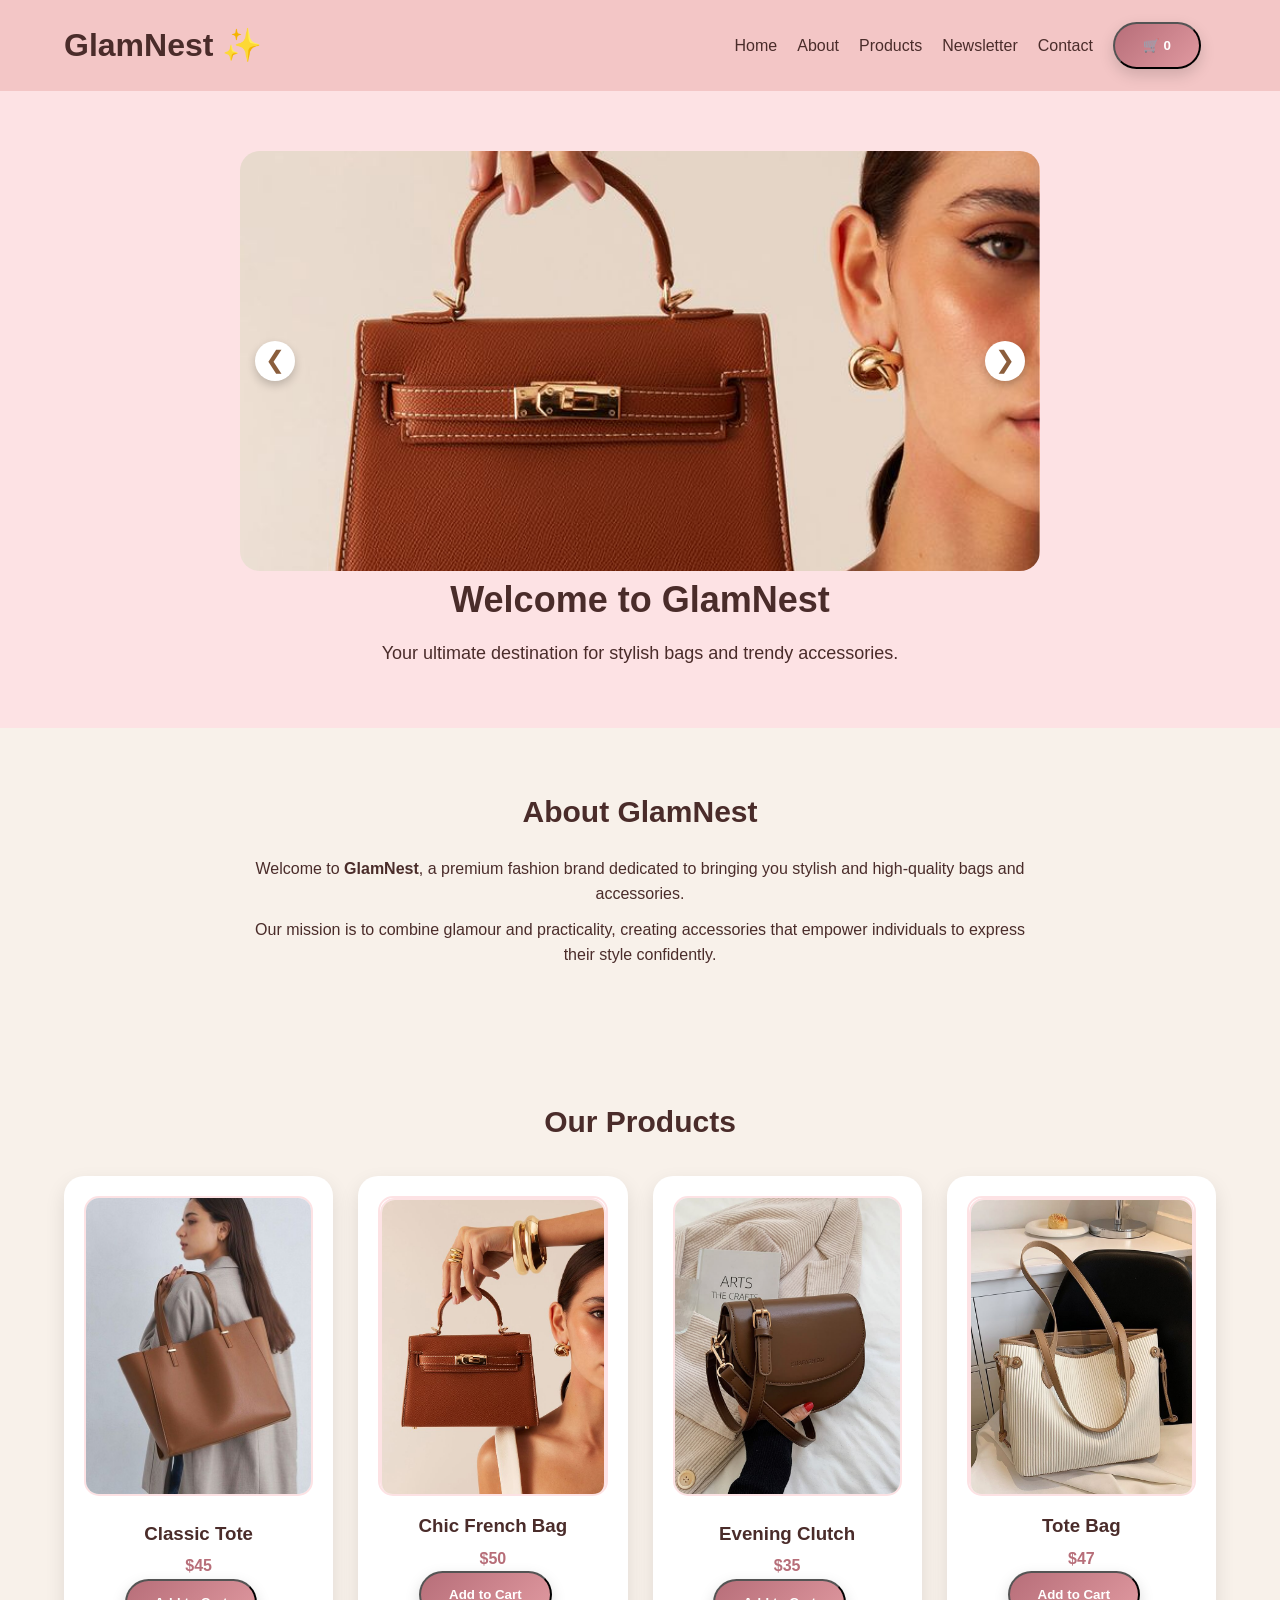
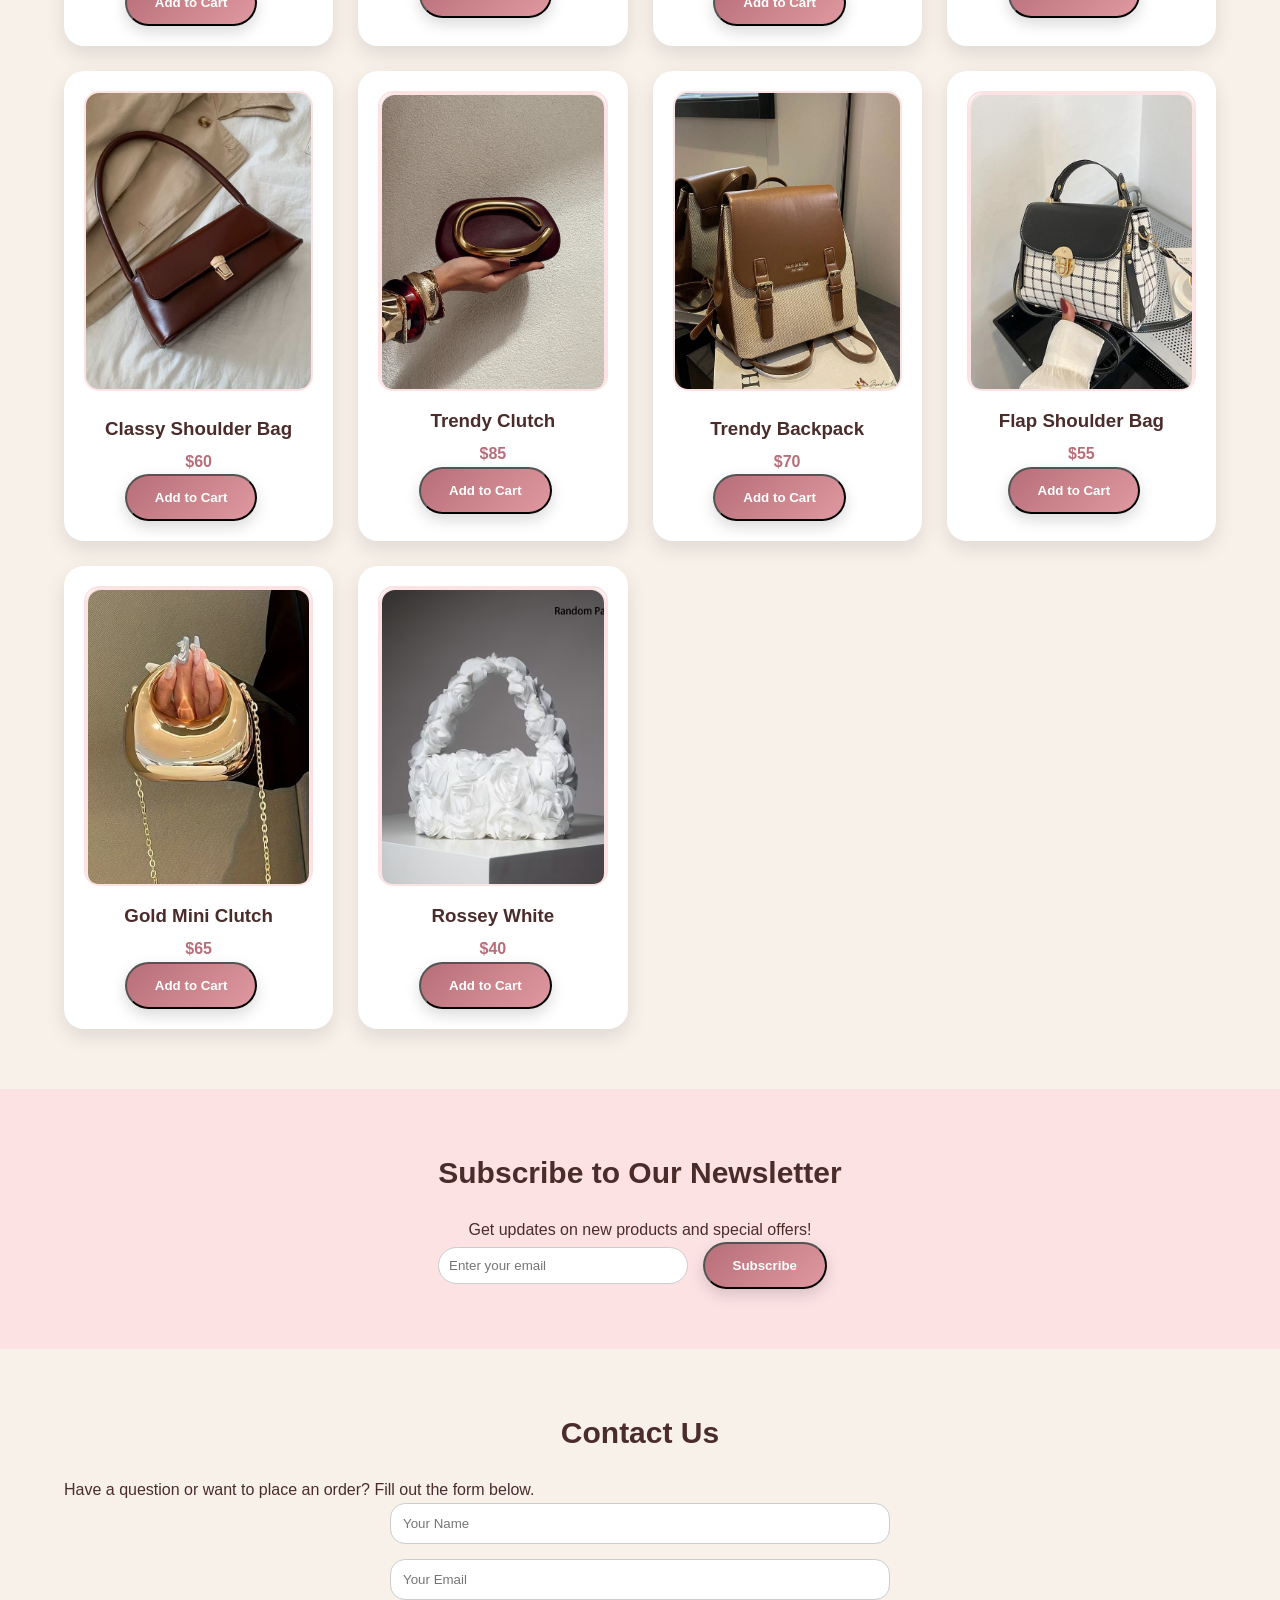
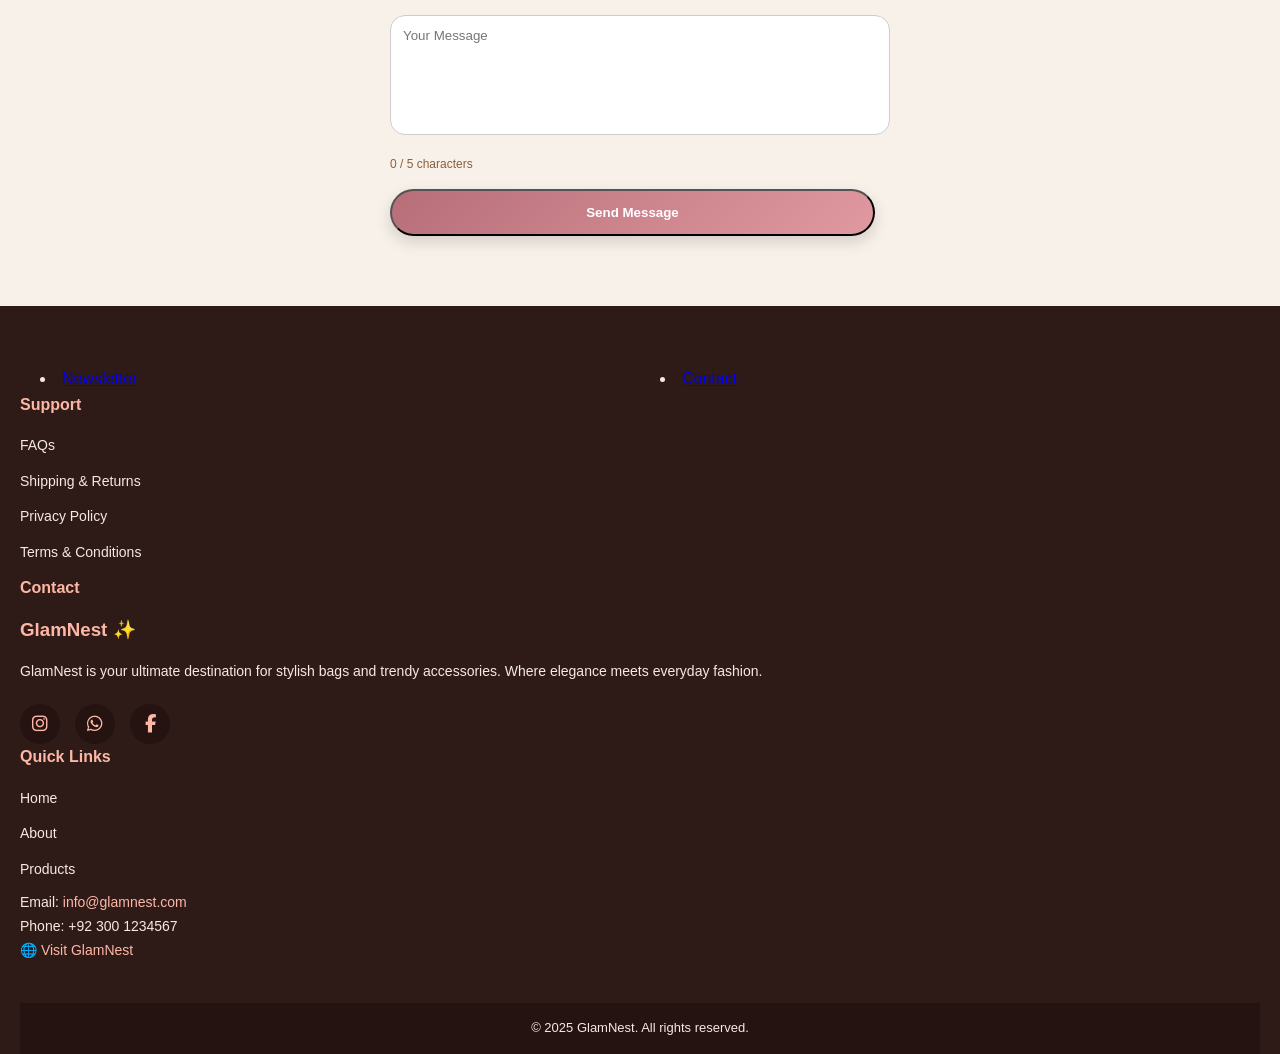
<file: index.html>
<!DOCTYPE html>
<html lang="en">
<head>
    <meta charset="UTF-8">
    <meta name="viewport" content="width=device-width, initial-scale=1.0">
    <title>GlamNest - Stylish Bags & Accessories</title>
    <link rel="stylesheet" href="style.css">
    <link rel="stylesheet"href="https://cdnjs.cloudflare.com/ajax/libs/font-awesome/6.5.1/css/all.min.css">
    <link rel="icon" type="image/png" href="logo/logo.png">
    <link rel="apple-touch-icon" href="logo/logo.png">
</head>
<body>

    <!-- Header -->
    <header>
        <div class="container">
            <h1>GlamNest &#10024;</h1>
            <nav>
                <ul>
                    <li><a href="#home">Home</a></li>
                    <li><a href="#about">About</a></li>
                    <li><a href="#products">Products</a></li>
                    <li><a href="#newsletter">Newsletter</a></li>
                    <li><a href="#contact">Contact</a></li>
                    <li>
                        <button class="cart-btn" onclick="window.location.href='cart.html'">
                            🛒 <span id="cart-count">0</span>
                        </button>
                    </li>
                </ul>
            </nav>
        </div>
    </header>

    <!-- Hero Section -->
    <section id="home" class="hero">
        <div class="slideshow-container">
            <div class="slides-wrapper">
                <img class="slide" src="images/bag2.jfif" alt="Bag 2">
                <img class="slide" src="images/bag3.jfif" alt="Bag 3">
                <img class="slide" src="images/bag4.jfif" alt="Bag 4">
                <img class="slide" src="images/bag5.jfif" alt="Bag 5">
                <img class="slide" src="images/bag6.jfif" alt="Bag 6">
                <img class="slide" src="images/bag7.jfif" alt="Bag 7">
                <img class="slide" src="images/bag8.jpeg" alt="Bag 8">
                <img class="slide" src="images/bag9.avif" alt="Bag 9">
                <img class="slide" src="images/bag10.avif" alt="Bag 10">
            </div>
            <span class="prev">&#10094;</span>
            <span class="next">&#10095;</span>
        </div>

        <div class="hero-text">
            <h2>Welcome to GlamNest</h2>
            <p>Your ultimate destination for stylish bags and trendy accessories.</p>
        </div>
    </section>

    <!-- About Section -->
    <section id="about">
        <div class="container">
            <h2>About GlamNest</h2>
            <p>
                Welcome to <strong>GlamNest</strong>, a premium fashion brand dedicated to
                bringing you stylish and high-quality bags and accessories.
            </p>
            <p>
                Our mission is to combine glamour and practicality, creating accessories
                that empower individuals to express their style confidently.
            </p>
        </div>
    </section>

    <!-- Products Section -->
    <section id="products">
        <div class="container">
            <h2>Our Products</h2>
            <div class="product-grid">

                <!-- Product 1: Classic Tote -->
                <div class="product-card" onclick="window.location.href='ClassicTote.html'">
                    <img src="images/bag1.jfif" alt="Classic Tote">
                    <h3>Classic Tote</h3>
                    <p>$45</p>
                    <button onclick="addToCart(event, 'Classic Tote', 45, 'images/bag1.jfif')">Add to Cart</button>
                </div>

                <!-- Product 2: Chic French Bag (video) -->
                <div class="product-card" onclick="window.location.href='Chic.html'">
                    <div class="media-frame">
                        <img src="images/bag2.jfif" class="video-poster" alt="Chic French Bag">
                        <video class="auto-video" src="videos/vid6.mp4" muted playsinline preload="none"></video>
                    </div>
                    <h3>Chic French Bag</h3>
                    <p>$50</p>
                    <button onclick="addToCart(event, 'Chic French Bag', 50, 'images/bag1.jfif')">Add to Cart</button>
                </div>

                <!-- Product 3: Evening Clutch -->
                <div class="product-card" onclick="window.location.href='eclutch.html'">
                    <img src="images/bag3.jfif" alt="Evening Clutch">
                    <h3>Evening Clutch</h3>
                    <p>$35</p>
                    <button onclick="addToCart(event, 'Evening Clutch', 35, 'images/bag3.jfif')">Add to Cart</button>
                </div>

                <!-- Product 4: Tote Bag (video) -->
                <div class="product-card" onclick="window.location.href='Tote.html'">
                    <div class="media-frame">
                        <img src="images/bag4.jfif" class="video-poster" alt="Tote Bag">
                        <video class="auto-video" src="videos/vid5.mp4" muted playsinline preload="none"></video>
                    </div>
                    <h3>Tote Bag</h3>
                    <p>$47</p>
                    <button onclick="addToCart(event, 'Tote Bag', 47, 'images/bag1.jfif')">Add to Cart</button>
                </div>

                <!-- Product 5: Classy Shoulder Bag -->
                <div class="product-card" onclick="window.location.href='CS.html'">
                    <img src="images/bag5.jfif" alt="Classy Shoulder Bag">
                    <h3>Classy Shoulder Bag</h3>
                    <p>$60</p>
                    <button onclick="addToCart(event, 'Classy Shoulder Bag', 60, 'images/bag1.jfif')">Add to Cart</button>
                </div>

                <!-- Product 6: Trendy Clutch (video) -->
                <div class="product-card" onclick="window.location.href='Tclutch.html'">
                    <div class="media-frame">
                        <img src="images/bag6.jfif" class="video-poster" alt="Trendy Clutch">
                        <video class="auto-video" src="videos/vid4.mp4" muted playsinline preload="none"></video>
                    </div>
                    <h3>Trendy Clutch</h3>
                    <p>$85</p>
                    <button onclick="addToCart(event, 'Trendy Clutch', 85, 'images/bag1.jfif')">Add to Cart</button>
                </div>

                <!-- Product 7: Trendy Backpack -->
                <div class="product-card" onclick="window.location.href='TB.html'">
                    <img src="images/bag7.jfif" alt="Trendy Backpack">
                    <h3>Trendy Backpack</h3>
                    <p>$70</p>
                    <button onclick="addToCart(event, 'Trendy Backpack', 70, 'images/bag1.jfif')">Add to Cart</button>
                </div>

                <!-- Product 8: Flap Shoulder Bag (video) -->
                <div class="product-card" onclick="window.location.href='FS.html'">
                    <div class="media-frame">
                        <img src="images/bag8.jpeg" class="video-poster" alt="Flap Shoulder Bag">
                        <video class="auto-video" src="videos/vid3.mp4" muted playsinline preload="none"></video>
                    </div>
                    <h3>Flap Shoulder Bag</h3>
                    <p>$55</p>
                    <button onclick="addToCart(event, 'Flap Shoulder Bag', 55, 'images/bag1.jfif')">Add to Cart</button>
                </div>

                <!-- Product 9: Gold Mini Clutch (video) -->
                <div class="product-card" onclick="window.location.href='GM.html'">
                    <div class="media-frame">
                        <img src="images/bag9.avif" class="video-poster" alt="Gold Mini Clutch">
                        <video class="auto-video" src="videos/vid1.mp4" muted playsinline preload="none"></video>
                    </div>
                    <h3>Gold Mini Clutch</h3>
                    <p>$65</p>
                    <button onclick="addToCart(event, 'Gold Mini Clutch', 65, 'images/bag1.jfif')">Add to Cart</button>
                </div>

                <!-- Product 10: Rossey White (video) -->
                <div class="product-card" onclick="window.location.href='RW.html'">
                    <div class="media-frame">
                        <img src="images/bag10.avif" class="video-poster" alt="Rossey White">
                        <video class="auto-video" src="videos/vid2.mp4" muted playsinline preload="none"></video>
                    </div>
                    <h3>Rossey White</h3>
                    <p>$40</p>
                    <button onclick="addToCart(event, 'Rossey White', 40, 'images/bag1.jfif')">Add to Cart</button>
                </div>

            </div>
        </div>
    </section>

    <!-- Newsletter Section -->
    <section id="newsletter">
        <div class="container">
            <h2>Subscribe to Our Newsletter</h2>
            <p>Get updates on new products and special offers!</p>
            <input type="email" placeholder="Enter your email">
            <button>Subscribe</button>
        </div>
    </section>

    <!-- Contact Section -->
    <section id="contact">
        <div class="container">
            <h2>Contact Us</h2>
            <p>Have a question or want to place an order? Fill out the form below.</p>
            <form>
                <input 
                    type="text"
                    id="contact-name"
                    placeholder="Your Name"
                    maxlength="5"
                    required
                >
                <input 
                    type="email"
                    id="contact-email"
                    placeholder="Your Email"
                    required
                >
                <textarea 
                    id="contact-message"
                    placeholder="Your Message"
                    maxlength="5"
                    required
                ></textarea>
                <small id="char-count">0 / 5 characters</small>

                <button type="submit">Send Message</button>
            </form>
            <p id="contact-feedback"></p>
        </div>
    </section>

     <!-- Footer Section -->
    <footer class="site-footer">
        <div class="footer-container">

            <!-- Brand & Social -->
            
                    <li><a href="#newsletter">Newsletter</a></li>
                    <li><a href="#contact">Contact</a></li>
                </ul>
            </div>

            <!-- Support -->
            <div class="footer-column">
                <h4>Support</h4>
                <ul>
                    <li><a href="#">FAQs</a></li>
                    <li><a href="#">Shipping & Returns</a></li>
                    <li><a href="#">Privacy Policy</a></li>
                    <li><a href="#">Terms & Conditions</a></li>
                </ul>
            </div>

            <!-- Contact -->
            <div class="footer-column">
                <h4>Contact</h4><div class="footer-column">
                <h3>GlamNest ✨</h3>
                <p>GlamNest is your ultimate destination for stylish bags and trendy accessories. Where elegance meets everyday fashion.</p>
                <div class="social-icons">
                    <a href="https://www.instagram.com/madah_eric_official?igsh=MWFtazV2ajhrdzUydA%3D%3D&utm_source=qr" target="_blank"><i class="fab fa-instagram"></i></a>
                    <a href="https://wa.me/923012928191" target="_blank"><i class="fab fa-whatsapp"></i></a>
                    <a href="#"><i class="fab fa-facebook-f"></i></a>
                </div>
            </div>

            <!-- Quick Links -->
            <div class="footer-column">
                <h4>Quick Links</h4>
                <ul>
                    <li><a href="#home">Home</a></li>
                    <li><a href="#about">About</a></li>
                    <li><a href="#products">Products</a></li>
                <p>Email: <a href="mailto:info@glamnest.com">info@glamnest.com</a></p>
                <p>Phone: +92 300 1234567</p>
                <p>🌐 <a href="https://MadahGenzi30.github.io/glamnest/" target="_blank">Visit GlamNest</a></p>
            </div>

        </div>
        <div class="footer-bottom">
            <p>&copy; 2025 GlamNest. All rights reserved.</p>
        </div>
    </footer>

    <!-- Scripts -->
    <script src="script.js"></script>
      
</body>
</html>
</file>
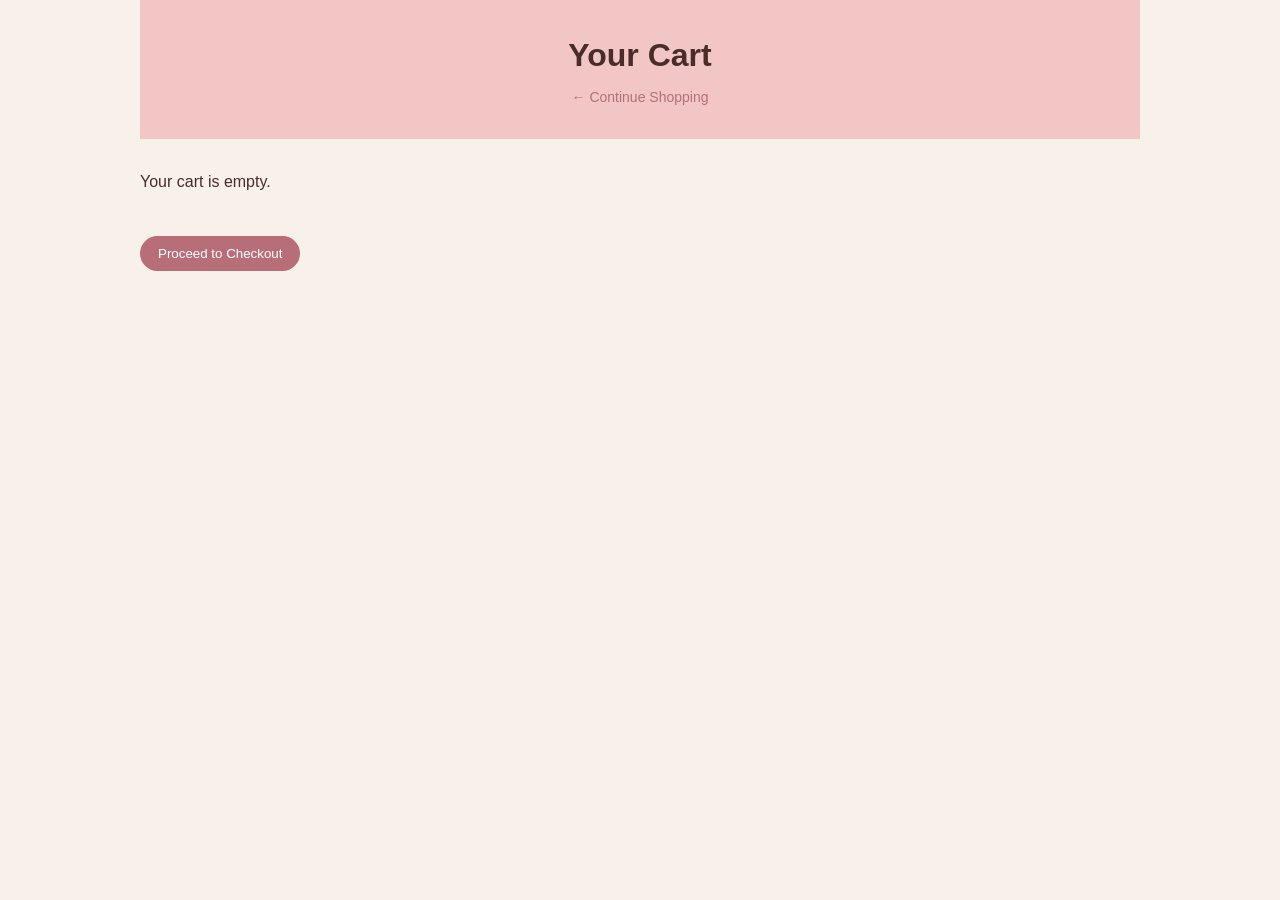
<file: cart.html>
<!DOCTYPE html>
<html>
<head>
    <title>Cart - GlamNest</title>
    <link rel="stylesheet" href="cart-checkout.css">

</head>
<body>

<header class="container">
    <h1>Your Cart</h1>
    <a href="index.html">← Continue Shopping</a>
</header>

<section class="container">
    <div id="cartItems"></div>
    <h3 id="total"></h3>
    <a href="checkout.html">
        <button>Proceed to Checkout</button>
    </a>
</section>

<script src="cart-page.js"></script>

</body>
</html>
</file>
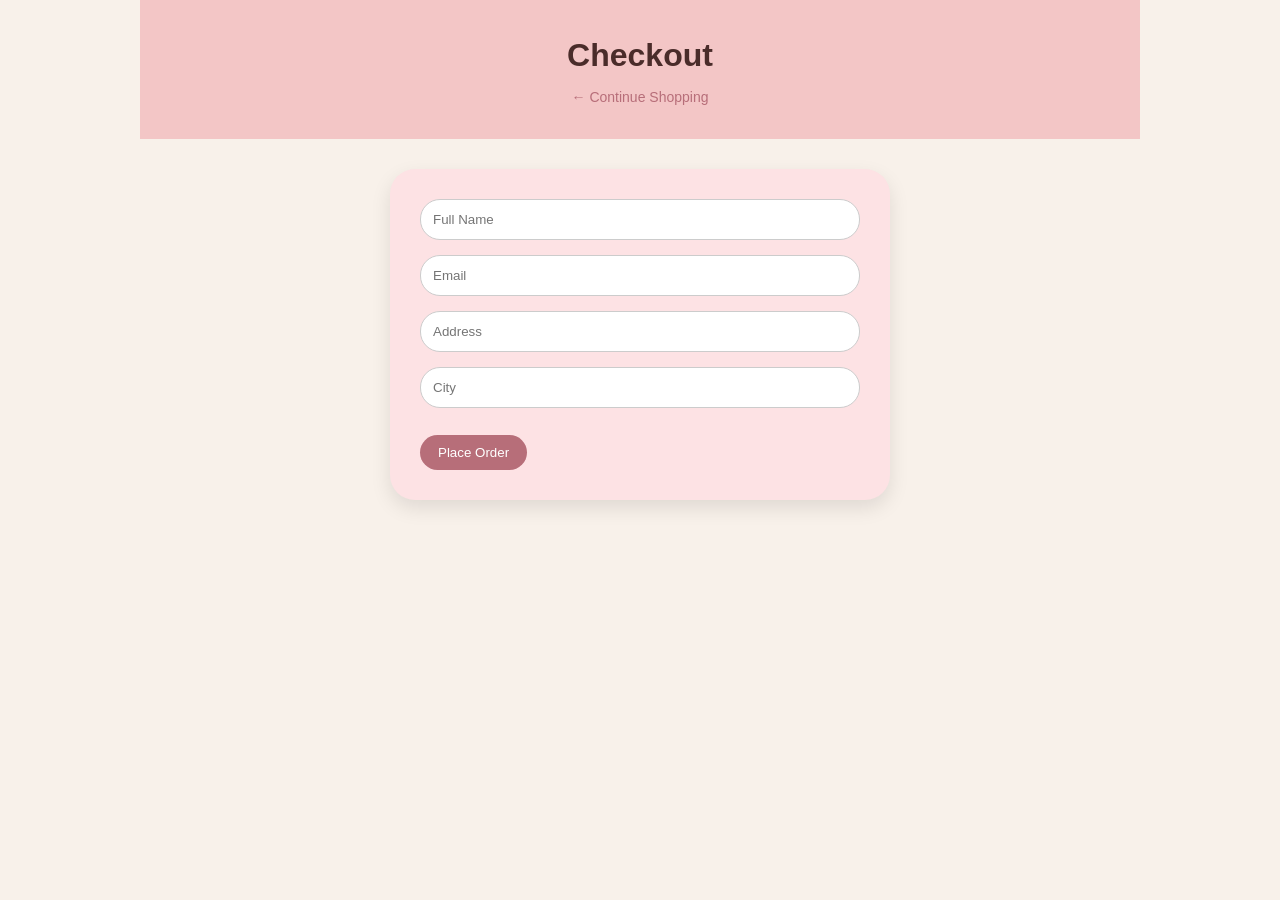
<file: checkout.html>
<!DOCTYPE html>
<html>
<head>
    <title>Checkout - GlamNest</title>
    <link rel="stylesheet" href="cart-checkout.css">

</head>
<body>

<header class="container">
    <h1>Checkout</h1>
    <a href="index.html">← Continue Shopping</a>
</header>

<section class="container">
    <form onsubmit="placeOrder(event)">
        <input type="text" placeholder="Full Name" required>
        <input type="email" placeholder="Email" required>
        <input type="text" placeholder="Address" required>
        <input type="text" placeholder="City" required>

        <button type="submit">Place Order</button>
    </form>

    <p id="success"></p>
</section>

<script src="checkout.js"></script>


</body>
</html>
</file>
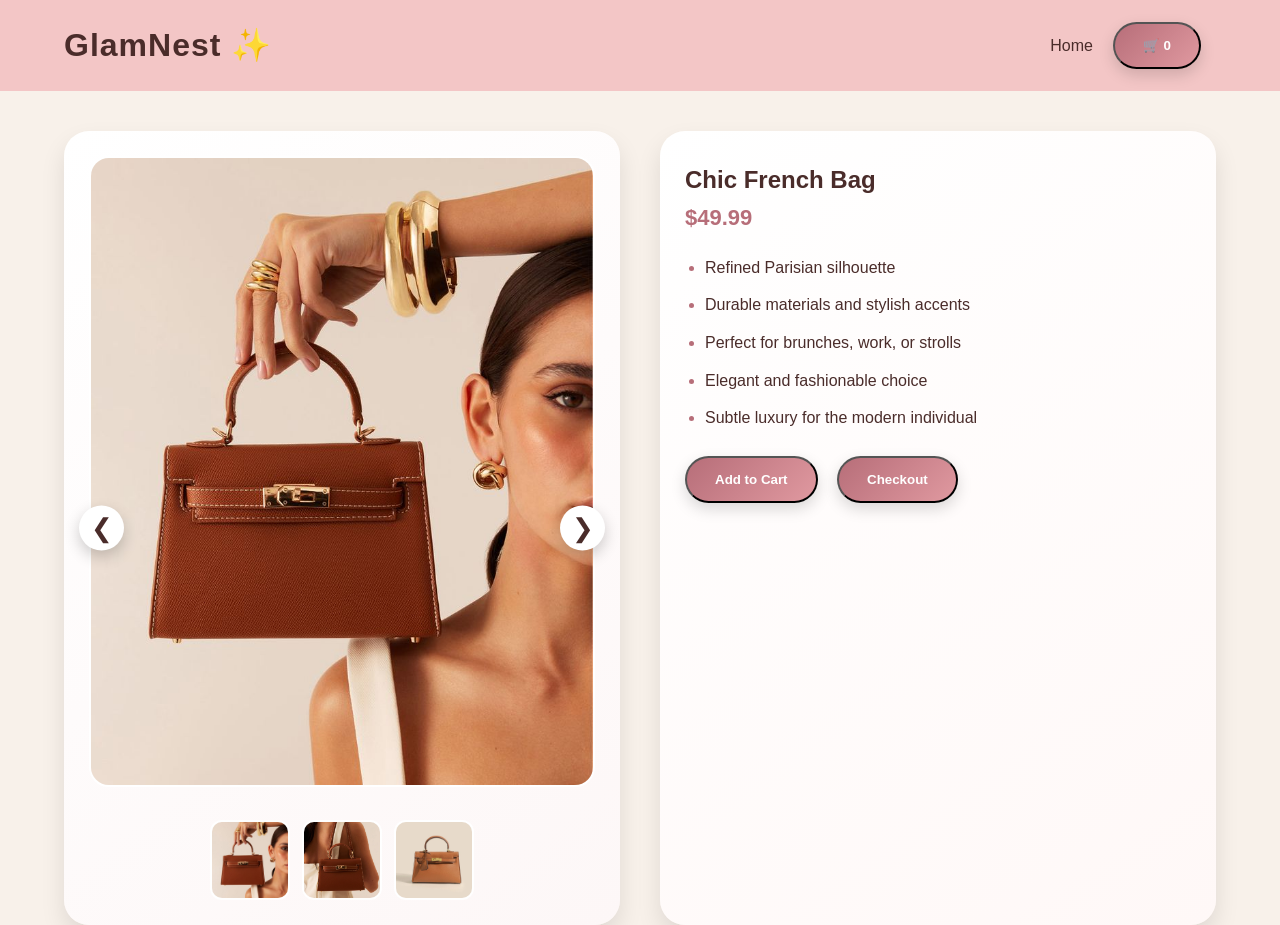
<file: Chic.html>
<!DOCTYPE html>
<html lang="en">
<head>
  <meta charset="UTF-8">
  <meta name="viewport" content="width=device-width, initial-scale=1.0">
  <title>Chic French Bag</title>
  <link rel="stylesheet" href="Products.css"> <!-- Your main CSS -->
  <link rel="icon" type="image/png" href="logo\logo.png">
  <link rel="apple-touch-icon" href="logo\logo.png">
</head>
<body>

<header>
  <div class="container">
    <h1>GlamNest &#10024;</h1>
    <nav>
      <ul>
        <li><a href="index.html">Home</a></li>
         <li>
            <button class="cart-btn" onclick="window.location.href='cart.html'">
            🛒
            <span id="cart-count">0</span>
            </button>
        </li>
      </ul>
    </nav>
  </div>
</header>

<section id="product-details">
  <div class="container product-details-container">

    <!-- Product Images -->
    <div class="product-images">

      <!-- MAIN IMAGE WITH ARROWS -->
      <div class="image-slider">
        <span class="arrow prev">&#10094;</span>
        <img src="images/bag2.jfif" alt="Chic French Bag" class="main-image">
        <span class="arrow next">&#10095;</span>
      </div>

      <!-- THUMBNAILS -->
      <div class="other-images">
        <img src="images/bag2.jfif" alt="Chic French Bag">
        <img src="images/bag22.webp" alt="Chic French Bag">
        <img src="images/bag23.jpg" alt="Chic French Bag">
      </div>
    </div>

    <!-- Product Info -->
    <div class="product-info">
  <h2>Chic French Bag</h2>
  <p class="price">$49.99</p>
  <ul class="product-features">
    <li>Refined Parisian silhouette</li>
    <li>Durable materials and stylish accents</li>
    <li>Perfect for brunches, work, or strolls</li>
    <li>Elegant and fashionable choice</li>
    <li>Subtle luxury for the modern individual</li>
  </ul>
    <button class="btn" onclick="addToCart('Chic French Bag', 49.99, 'images/bag2.jfif')">Add to Cart</button>
    <button class="btn" onclick="window.location.href='checkout.html'">Checkout</button>
  </div>

</section>

<!-- Cart functionality script -->
<script>
  // Initialize cart from localStorage or empty array
  let cart = JSON.parse(localStorage.getItem('cart')) || [];

  function addToCart(name, price, image) {
    cart.push({ name, price, image });
    localStorage.setItem('cart', JSON.stringify(cart));
    document.getElementById('cart-count').textContent = cart.length;
    alert(`${name} added to cart!`);
  }

  // Update cart count on page load
  document.addEventListener("DOMContentLoaded", () => {
    document.getElementById('cart-count').textContent = cart.length;
  });
</script>

<!-- Image slider functionality script -->
<script>
document.addEventListener("DOMContentLoaded", () => {
  const images = [
    "images/bag2.jfif",
    "images/bag22.webp",
    "images/bag23.jpg"
  ];

  let currentIndex = 0;
  const mainImage = document.querySelector(".main-image");
  const thumbnails = document.querySelectorAll(".other-images img");
  const prevBtn = document.querySelector(".prev");
  const nextBtn = document.querySelector(".next");

  function updateImage(index) {
    currentIndex = index;
    mainImage.src = images[currentIndex];
  }

  // Thumbnail click
  thumbnails.forEach((img, index) => {
    img.addEventListener("click", () => {
      updateImage(index);
    });
  });

  // Next arrow
  nextBtn.addEventListener("click", () => {
    currentIndex = (currentIndex + 1) % images.length;
    updateImage(currentIndex);
  });

  // Previous arrow
  prevBtn.addEventListener("click", () => {
    currentIndex = (currentIndex - 1 + images.length) % images.length;
    updateImage(currentIndex);
  });
});
</script>

</body>
</html>
</file>
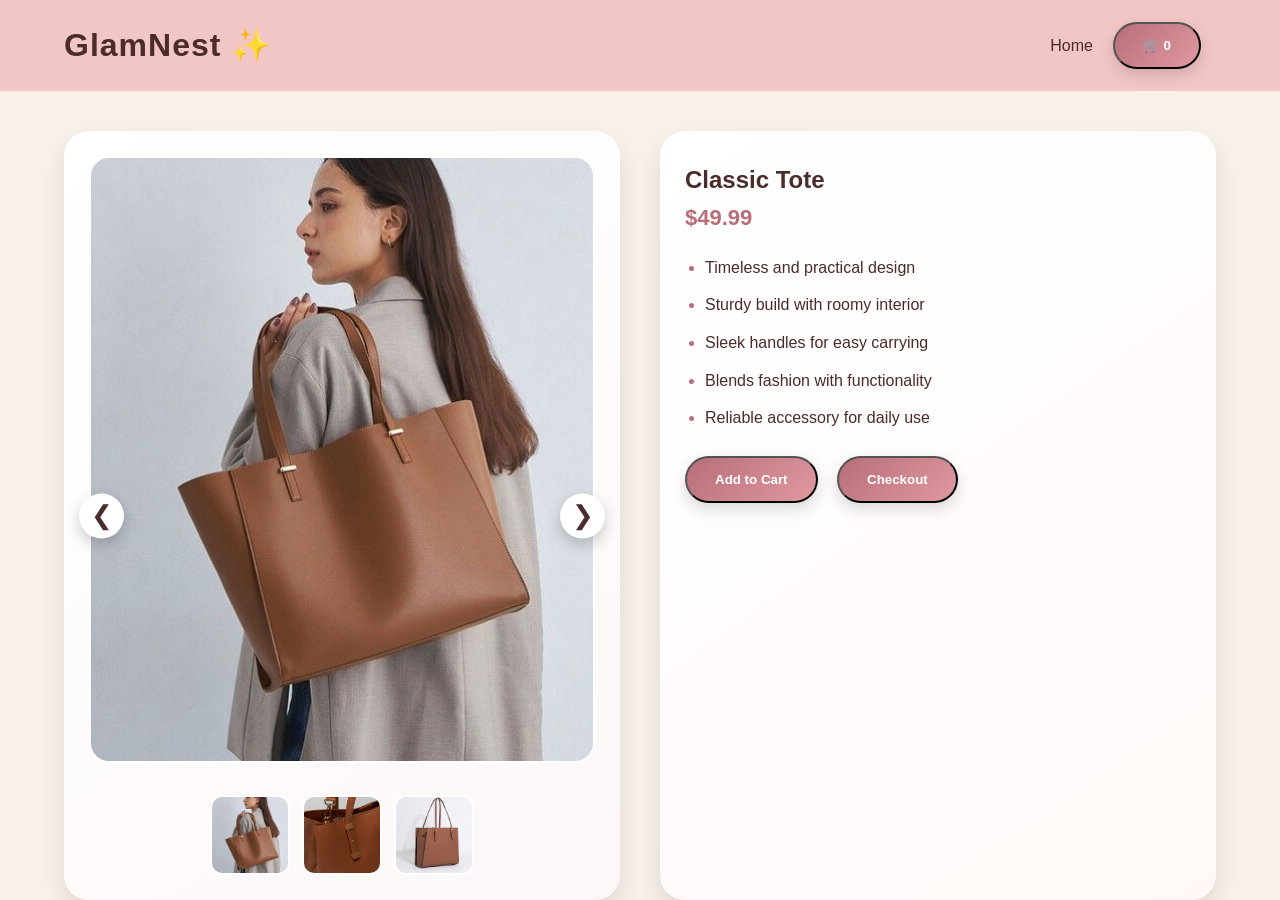
<file: ClassicTote.html>
<!DOCTYPE html>
<html lang="en">
<head>
  <meta charset="UTF-8">
  <meta name="viewport" content="width=device-width, initial-scale=1.0">
  <title>Classic Tote</title>
  <link rel="stylesheet" href="Products.css">
  <link rel="icon" type="image/png" href="logo\logo.png">
  <link rel="apple-touch-icon" href="logo\logo.png">
</head>
<body>

<header>
  <div class="container">
    <h1>GlamNest &#10024;</h1>
    <nav>
      <ul>
        <li><a href="index.html">Home</a></li>
         <li>
            <button class="cart-btn" onclick="window.location.href='cart.html'">
            🛒
            <span id="cart-count">0</span>
            </button>
        </li>
      </ul>
    </nav>
  </div>
</header>

<section id="product-details">
  <div class="container product-details-container">

    <!-- Product Images -->
    <div class="product-images">

      <!-- IMAGE WRAPPER WITH ARROWS -->
      <div class="image-slider">
        <span class="arrow prev">&#10094;</span>

        <img src="images/bag1.jfif" alt="Classic Tote" class="main-image">

        <span class="arrow next">&#10095;</span>
      </div>

      <!-- Thumbnails -->
      <div class="other-images">
        <img src="images/bag1.jfif">
        <img src="images/bag13.jfif">
        <img src="images/bag14.jfif">
      </div>
    </div>

    <!-- Product Info -->
   <div class="product-info">
  <h2>Classic Tote</h2>
  <p class="price">$49.99</p>
  <ul class="product-features">
    <li>Timeless and practical design</li>
    <li>Sturdy build with roomy interior</li>
    <li>Sleek handles for easy carrying</li>
    <li>Blends fashion with functionality</li>
    <li>Reliable accessory for daily use</li>
  </ul>
    <button class="btn" onclick="addToCart('Classic Tote', 49.99, 'images/bag1.jfif')">Add to Cart</button>
    <button class="btn" onclick="window.location.href='checkout.html'">Checkout</button>
  </div>

</section>
  <script src="script.js"></script>
  <script>
  // Initialize cart from localStorage or empty array
  let cart = JSON.parse(localStorage.getItem('cart')) || [];

  function addToCart(name, price, image) {
    // Add product to cart array
    cart.push({ name, price, image });
    
    // Save updated cart to localStorage
    localStorage.setItem('cart', JSON.stringify(cart));

    // Update cart count on page
    const cartCount = document.getElementById('cart-count');
    cartCount.textContent = cart.length;

    // Optional: alert user
    alert(`${name} added to cart!`);
  }

  // On page load, update cart count
  document.addEventListener("DOMContentLoaded", () => {
    const cartCount = document.getElementById('cart-count');
    cartCount.textContent = cart.length;
  });
</script>

<!-- IMAGE + ARROW FUNCTIONALITY -->
<script>
document.addEventListener("DOMContentLoaded", () => {
  const images = [
    "images/bag1.jfif",
    "images/bag12.jfif",
    "images/bag13.jfif",
    "images/bag14.jfif"
];


  let currentIndex = 0;
  const mainImage = document.querySelector(".main-image");
  const thumbnails = document.querySelectorAll(".other-images img");
  const prevBtn = document.querySelector(".prev");
  const nextBtn = document.querySelector(".next");

  function updateImage(index) {
    currentIndex = index;
    mainImage.src = images[currentIndex];
  }

  // Thumbnail click
  thumbnails.forEach((img, index) => {
    img.addEventListener("click", () => {
      updateImage(index);
    });
  });

  // Next arrow
  nextBtn.addEventListener("click", () => {
    currentIndex = (currentIndex + 1) % images.length;
    updateImage(currentIndex);
  });

  // Previous arrow
  prevBtn.addEventListener("click", () => {
    currentIndex = (currentIndex - 1 + images.length) % images.length;
    updateImage(currentIndex);
  });
});
</script>

</body>
</html>
</file>
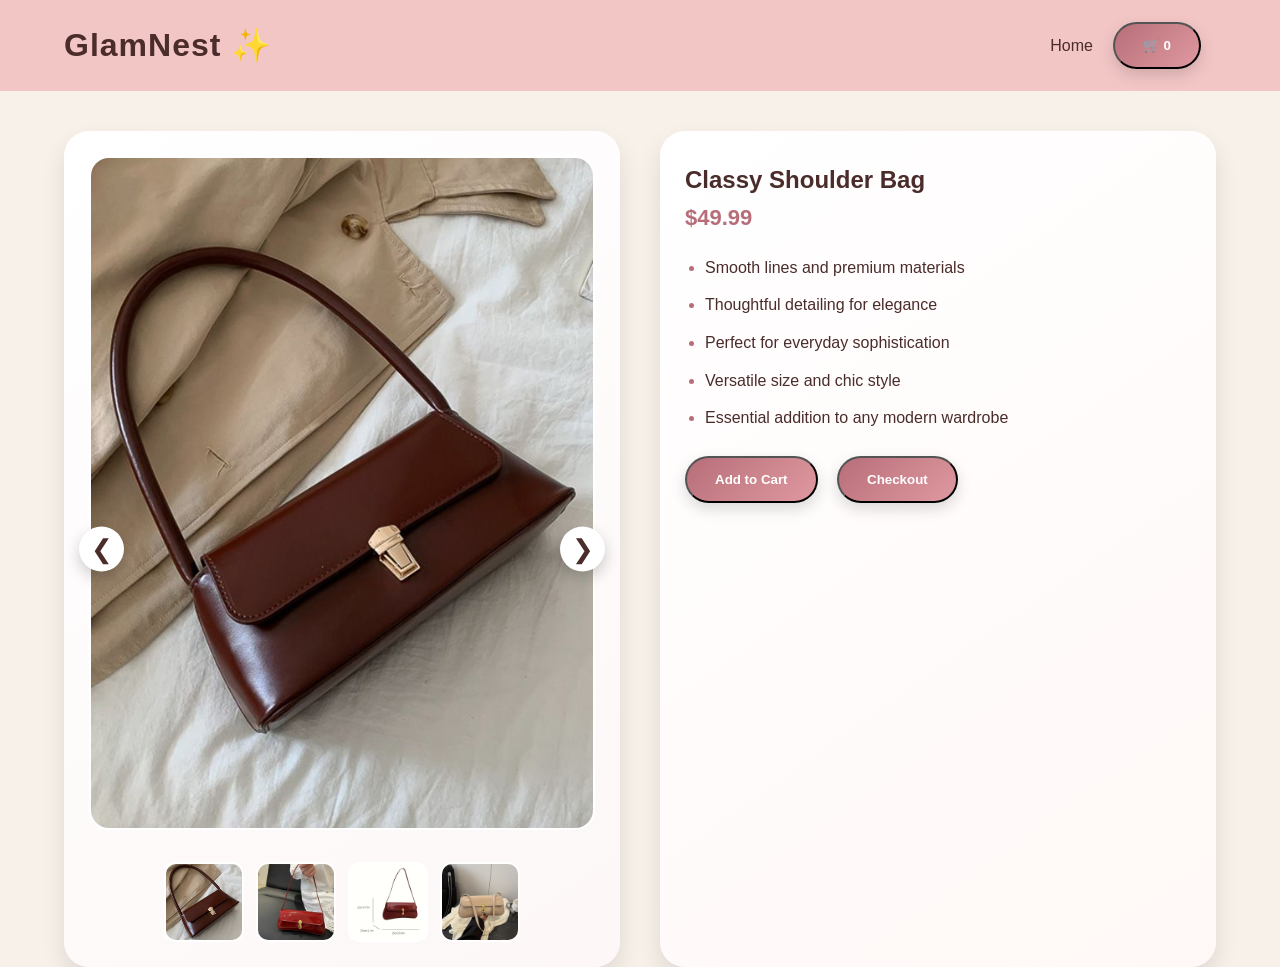
<file: CS.html>
<!DOCTYPE html>
<html lang="en">
<head>
  <meta charset="UTF-8">
  <meta name="viewport" content="width=device-width, initial-scale=1.0">
  <title>Classy Shoulder Bag</title>
  <link rel="stylesheet" href="Products.css">
</head>
<body>

<header>
  <div class="container">
    <h1>GlamNest &#10024;</h1>
    <nav>
      <ul>
        <li><a href="index.html">Home</a></li>
         <li>
            <button class="cart-btn" onclick="window.location.href='cart.html'">
            🛒
            <span id="cart-count">0</span>
            </button>
        </li>
    </ul>
    </nav>
  </div>
</header>

<section id="product-details">
  <div class="container product-details-container">

    <!-- PRODUCT IMAGES -->
    <div class="product-images">

      <!-- MAIN IMAGE WITH ARROWS -->
      <div class="image-slider">
        <span class="arrow prev">&#10094;</span>

        <img src="images/bag5.jfif" alt="Classy Shoulder Bag" class="main-image">

        <span class="arrow next">&#10095;</span>
      </div>

      <!-- THUMBNAILS -->
      <div class="other-images">
        <img src="images/bag5.jfif" alt="Classy Shoulder Bag">
        <img src="images/bag51.avif" alt="Classy Shoulder Bag">
        <img src="images/bag52.avif" alt="Classy Shoulder Bag">
        <img src="images/bag53.avif" alt="Classy Shoulder Bag">
      </div>
    </div>
    <!-- PRODUCT INFO -->
    <div class="product-info">
  <h2>Classy Shoulder Bag</h2>
  <p class="price">$49.99</p>
  <ul class="product-features">
    <li>Smooth lines and premium materials</li>
    <li>Thoughtful detailing for elegance</li>
    <li>Perfect for everyday sophistication</li>
    <li>Versatile size and chic style</li>
    <li>Essential addition to any modern wardrobe</li>
  </ul>
    <button class="btn" onclick="addToCart('Classy Shoulder Bag', 49.99, 'images/bag5.jfif')">Add to Cart</button>
    <button class="btn" onclick="window.location.href='checkout.html'">Checkout</button>
  </div>
  
</section>
 <script src="script.js"></script>
<script>
  // Initialize cart from localStorage or empty array
  let cart = JSON.parse(localStorage.getItem('cart')) || [];

  function addToCart(name, price, image) {
    // Add product to cart array
    cart.push({ name, price, image });
    
    // Save updated cart to localStorage
    localStorage.setItem('cart', JSON.stringify(cart));

    // Update cart count on page
    const cartCount = document.getElementById('cart-count');
    cartCount.textContent = cart.length;

    // Optional: alert user
    alert(`${name} added to cart!`);
  }

  // On page load, update cart count
  document.addEventListener("DOMContentLoaded", () => {
    const cartCount = document.getElementById('cart-count');
    cartCount.textContent = cart.length;
  });
</script>

<script>
document.addEventListener("DOMContentLoaded", () => {
 const images = [
    "images/bag5.jfif",
    "images/bag51.avif",
    "images/bag52.avif",
    "images/bag53.avif"
];


  let currentIndex = 0;
  const mainImage = document.querySelector(".main-image");
  const thumbnails = document.querySelectorAll(".other-images img");
  const prevBtn = document.querySelector(".prev");
  const nextBtn = document.querySelector(".next");

  function updateImage(index) {
    currentIndex = index;
    mainImage.src = images[currentIndex];
  }

  // Thumbnail click
  thumbnails.forEach((img, index) => {
    img.addEventListener("click", () => {
      updateImage(index);
    });
  });

  // Next arrow
  nextBtn.addEventListener("click", () => {
    currentIndex = (currentIndex + 1) % images.length;
    updateImage(currentIndex);
  });

  // Previous arrow
  prevBtn.addEventListener("click", () => {
    currentIndex = (currentIndex - 1 + images.length) % images.length;
    updateImage(currentIndex);
  });
});
</script>


</body>
</html>
</file>
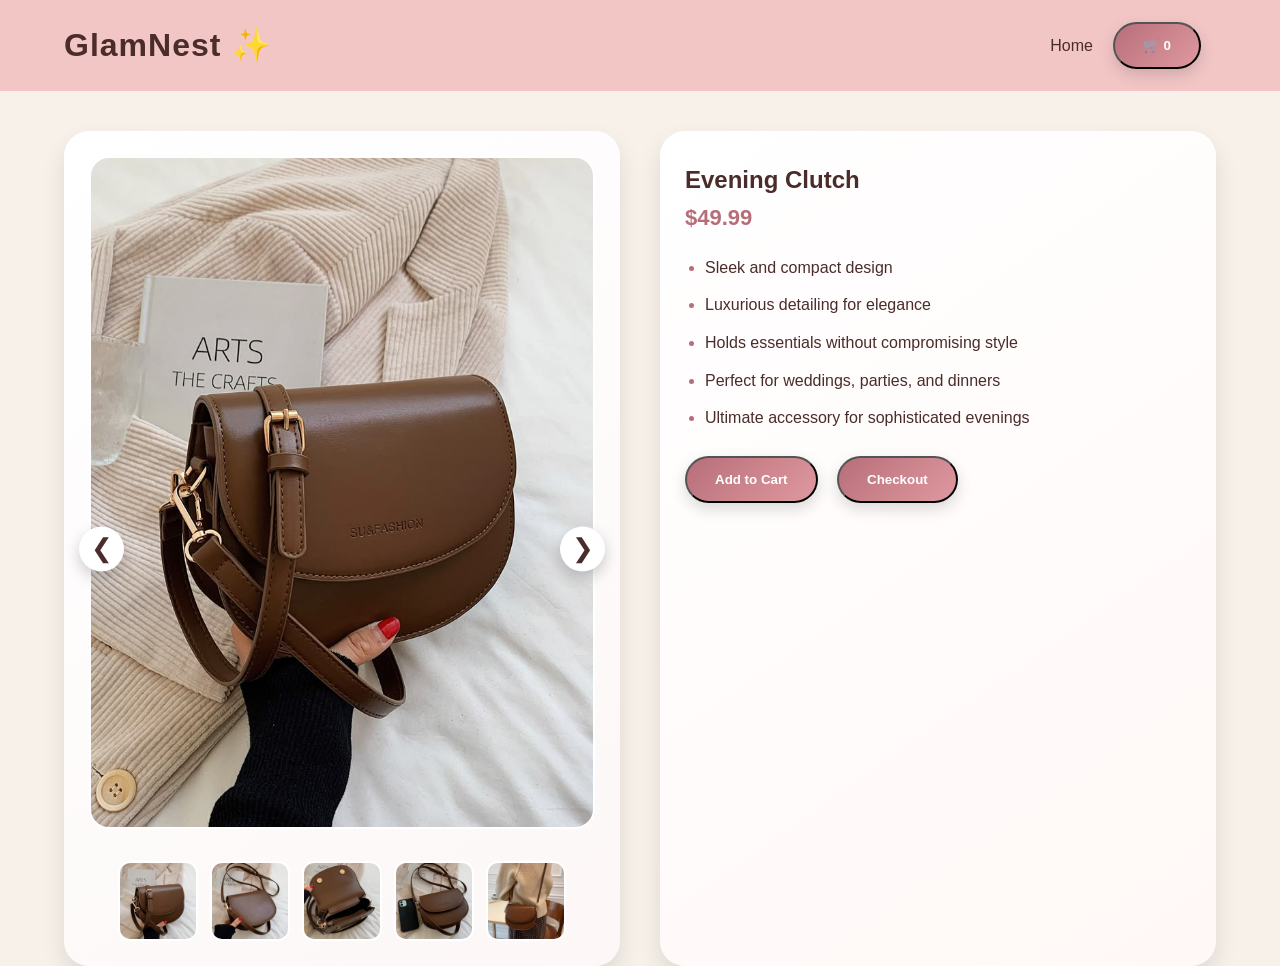
<file: eclutch.html>
<!DOCTYPE html>
<html lang="en">
<head>
  <meta charset="UTF-8">
  <meta name="viewport" content="width=device-width, initial-scale=1.0">
  <title>Evening Clutch</title>
  <link rel="stylesheet" href="Products.css"> <!-- Your main CSS -->
</head>
<body>

<header>
  <div class="container">
    <h1>GlamNest &#10024;</h1>
    <nav>
      <ul>
        <li><a href="index.html">Home</a></li>
         <li>
            <button class="cart-btn" onclick="window.location.href='cart.html'">
            🛒
            <span id="cart-count">0</span>
            </button>
        </li>
    </ul>
    </nav>
  </div>
</header>

<section id="product-details">
  <div class="container product-details-container">

    <!-- Product Images -->
    <div class="product-images">
      <div class="image-slider">
        <span class="arrow prev">&#10094;</span>
        <img src="images/bag3.jfif" alt="Evening Clutch" class="main-image">
        <span class="arrow next">&#10095;</span>
      </div>
      <div class="other-images">
        <img src="images/bag3.jfif" alt="Evening Clutch">
        <img src="images/bag31.avif" alt="Evening Clutch">
        <img src="images/bag32.avif" alt="Evening Clutch">
        <img src="images/bag33.avif" alt="Evening Clutch">
        <img src="images/bag34.avif" alt="Evening Clutch">
      </div>
    </div>

   <div class="product-info">
  <h2>Evening Clutch</h2>
  <p class="price">$49.99</p>
  <ul class="product-features">
    <li>Sleek and compact design</li>
    <li>Luxurious detailing for elegance</li>
    <li>Holds essentials without compromising style</li>
    <li>Perfect for weddings, parties, and dinners</li>
    <li>Ultimate accessory for sophisticated evenings</li>
  </ul>
    <button class="btn" onclick="addToCart('Evening Clutch', 49.99, 'images/bag3.jfif')">Add to Cart</button>
    <button class="btn" onclick="window.location.href='checkout.html'">Checkout</button>
  </div>
</section>
<script src="script.js"></script>
<script>
  // Initialize cart from localStorage or empty array
  let cart = JSON.parse(localStorage.getItem('cart')) || [];

  function addToCart(name, price, image) {
    // Add product to cart array
    cart.push({ name, price, image });
    
    // Save updated cart to localStorage
    localStorage.setItem('cart', JSON.stringify(cart));

    // Update cart count on page
    const cartCount = document.getElementById('cart-count');
    cartCount.textContent = cart.length;

    // Optional: alert user
    alert(`${name} added to cart!`);
  }

  // On page load, update cart count
  document.addEventListener("DOMContentLoaded", () => {
    const cartCount = document.getElementById('cart-count');
    cartCount.textContent = cart.length;
  });
</script>

<script>
document.addEventListener("DOMContentLoaded", () => {
 const images = [
    "images/bag3.jfif",
    "images/bag31.avif",
    "images/bag32.avif",
    "images/bag33.avif",
    "images/bag34.avif"
];


  let currentIndex = 0;
  const mainImage = document.querySelector(".main-image");
  const thumbnails = document.querySelectorAll(".other-images img");
  const prevBtn = document.querySelector(".prev");
  const nextBtn = document.querySelector(".next");

  function updateImage(index) {
    currentIndex = index;
    mainImage.src = images[currentIndex];
  }

  // Thumbnail click
  thumbnails.forEach((img, index) => {
    img.addEventListener("click", () => {
      updateImage(index);
    });
  });

  // Next arrow
  nextBtn.addEventListener("click", () => {
    currentIndex = (currentIndex + 1) % images.length;
    updateImage(currentIndex);
  });

  // Previous arrow
  prevBtn.addEventListener("click", () => {
    currentIndex = (currentIndex - 1 + images.length) % images.length;
    updateImage(currentIndex);
  });
});
</script>


</body>
</html>
</file>
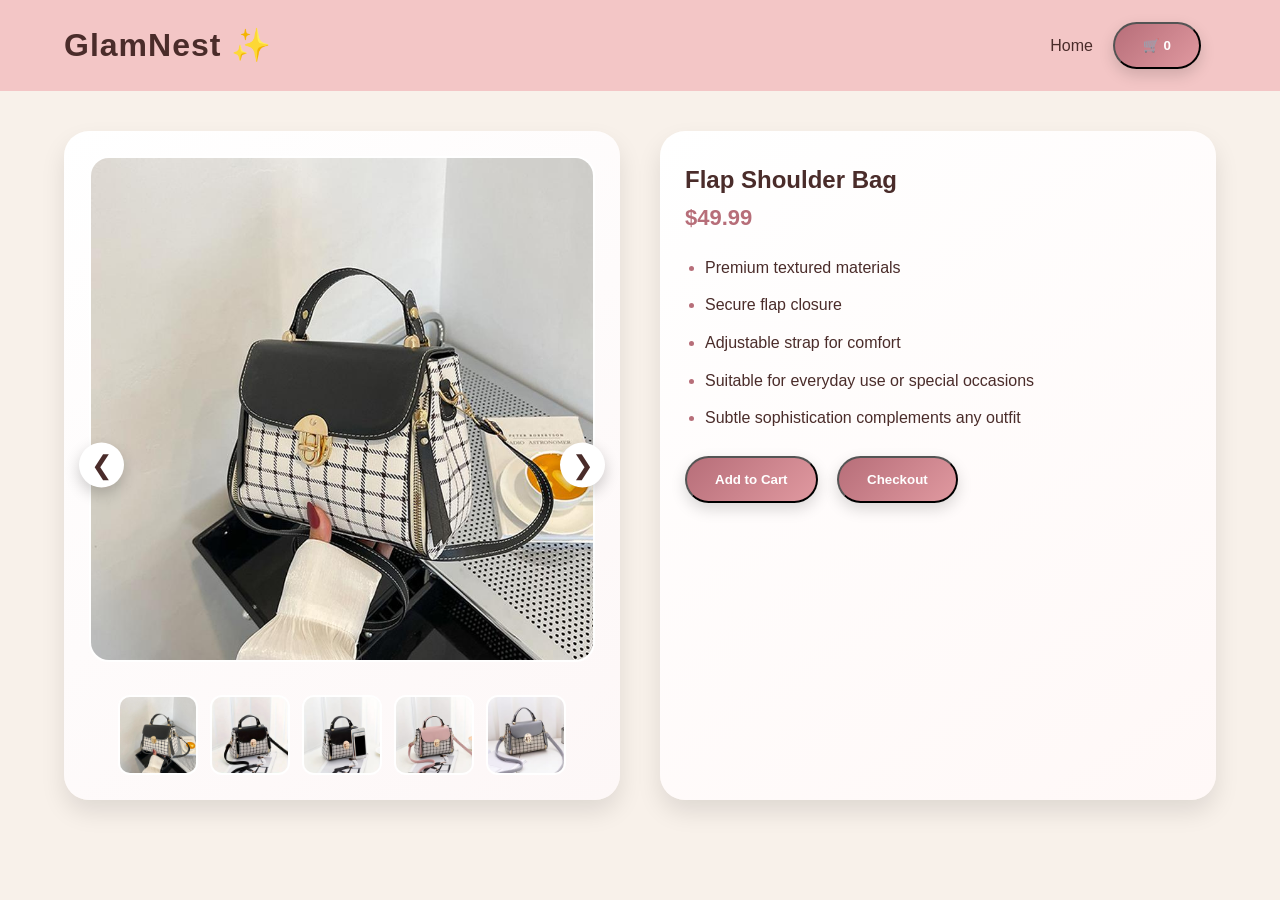
<file: FS.html>
<!DOCTYPE html>
<html lang="en">
<head>
  <meta charset="UTF-8">
  <meta name="viewport" content="width=device-width, initial-scale=1.0">
  <title>Flap Shoulder Bag</title>
  <link rel="stylesheet" href="Products.css">
  <link rel="icon" type="image/png" href="logo\logo.png">
  <link rel="apple-touch-icon" href="logo\logo.png">
</head>
<body>

<header>
  <div class="container">
    <h1>GlamNest &#10024;</h1>
    <nav>
      <ul>
        <li><a href="index.html">Home</a></li>
         <li>
            <button class="cart-btn" onclick="window.location.href='cart.html'">
            🛒
            <span id="cart-count">0</span>
            </button>
        </li>
    </ul>
    </nav>
  </div>
</header>

<section id="product-details">
  <div class="container product-details-container">

    <!-- Product Images -->
    <div class="product-images">

      <!-- MAIN IMAGE WITH ARROWS -->
      <div class="image-slider">
        <span class="arrow prev">&#10094;</span>
        <img src="images/bag8.jpeg" alt="Flap Shoulder Bag" class="main-image">
        <span class="arrow next">&#10095;</span>
      </div>

      <!-- THUMBNAILS -->
      <div class="other-images">
        <img src="images/bag8.jpeg" alt="Flap Shoulder Bag">
        <img src="images/bag81.avif" alt="Flap Shoulder Bag">
        <img src="images/bag84.avif" alt="Flap Shoulder Bag">
        <img src="images/bag82.avif" alt="Flap Shoulder Bag">
        <img src="images/bag83.avif" alt="Flap Shoulder Bag">
      </div>
    </div>

    <!-- Product Info -->
 <div class="product-info">
  <h2>Flap Shoulder Bag</h2>
  <p class="price">$49.99</p>
  <ul class="product-features">
    <li>Premium textured materials</li>
    <li>Secure flap closure</li>
    <li>Adjustable strap for comfort</li>
    <li>Suitable for everyday use or special occasions</li>
    <li>Subtle sophistication complements any outfit</li>
  </ul>
    <button class="btn" onclick="addToCart('Flap Shoulder Bag', 49.99, 'images/bag8.jfif')">Add to Cart</button>
    <button class="btn" onclick="window.location.href='checkout.html'">Checkout</button>
  </div>

   </section>
    <script src="script.js"></script>
<script>
  // Initialize cart from localStorage or empty array
  let cart = JSON.parse(localStorage.getItem('cart')) || [];

  function addToCart(name, price, image) {
    // Add product to cart array
    cart.push({ name, price, image });
    
    // Save updated cart to localStorage
    localStorage.setItem('cart', JSON.stringify(cart));

    // Update cart count on page
    const cartCount = document.getElementById('cart-count');
    cartCount.textContent = cart.length;

    // Optional: alert user
    alert(`${name} added to cart!`);
  }

  // On page load, update cart count
  document.addEventListener("DOMContentLoaded", () => {
    const cartCount = document.getElementById('cart-count');
    cartCount.textContent = cart.length;
  });
</script>

<script>
document.addEventListener("DOMContentLoaded", () => {
 const images = [
    "images/bag8.jpeg",
    "images/bag81.avif",
    "images/bag84.avif",
    "images/bag82.avif",
    "images/bag83.avif"
];
  let currentIndex = 0;
  const mainImage = document.querySelector(".main-image");
  const thumbnails = document.querySelectorAll(".other-images img");
  const prevBtn = document.querySelector(".prev");
  const nextBtn = document.querySelector(".next");

  function updateImage(index) {
    currentIndex = index;
    mainImage.src = images[currentIndex];
  }

  // Thumbnail click
  thumbnails.forEach((img, index) => {
    img.addEventListener("click", () => {
      updateImage(index);
    });
  });

  // Next arrow
  nextBtn.addEventListener("click", () => {
    currentIndex = (currentIndex + 1) % images.length;
    updateImage(currentIndex);
  });

  // Previous arrow
  prevBtn.addEventListener("click", () => {
    currentIndex = (currentIndex - 1 + images.length) % images.length;
    updateImage(currentIndex);
  });
});
</script>

</body>
</html>
</file>
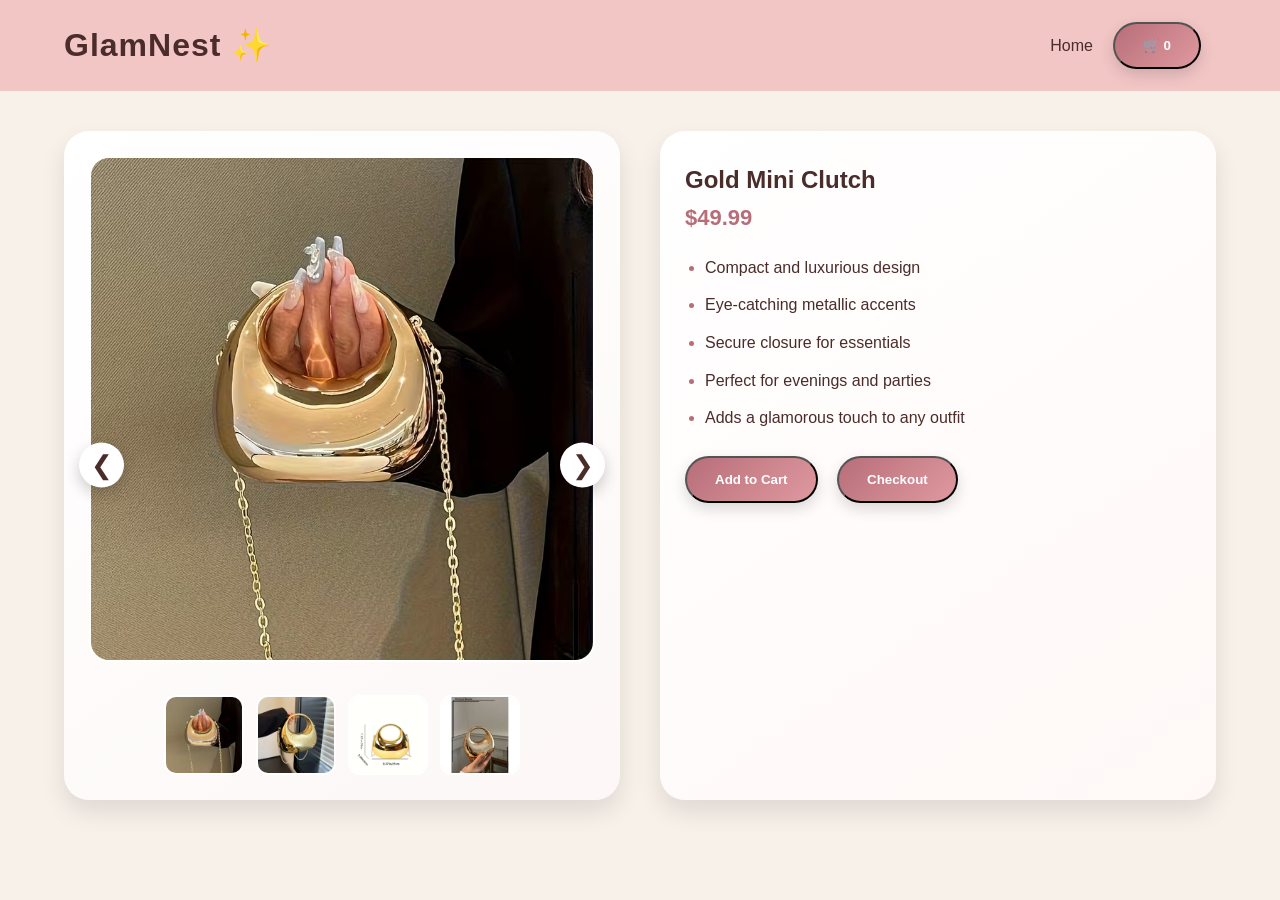
<file: GM.html>
<!DOCTYPE html>
<html lang="en">
<head>
  <meta charset="UTF-8">
  <meta name="viewport" content="width=device-width, initial-scale=1.0">
  <title>Gold Mini Clutch</title>
  <link rel="stylesheet" href="Products.css">
  <link rel="icon" type="image/png" href="logo\logo.png">
  <link rel="apple-touch-icon" href="logo\logo.png">
</head>
<body>

<header>
  <div class="container">
    <h1>GlamNest &#10024;</h1>
    <nav>
      <ul>
        <li><a href="index.html">Home</a></li>
         <li>
            <button class="cart-btn" onclick="window.location.href='cart.html'">
            🛒
            <span id="cart-count">0</span>
            </button>
        </li>
    </ul>
    </nav>
  </div>
</header>

<section id="product-details">
  <div class="container product-details-container">

    <!-- Product Images with Arrows -->
    <div class="product-images">
      <div class="image-slider">
        <span class="arrow prev">&#10094;</span>
        <img src="images/bag9.avif" alt="Gold Mini Clutch" class="main-image">
        <span class="arrow next">&#10095;</span>
      </div>

      <!-- Thumbnails -->
      <div class="other-images">
        <img src="images/bag9.avif" alt="Gold Mini Clutch">
        <img src="images/bag91.webp" alt="Gold Mini Clutch">
        <img src="images/bag92.avif" alt="Gold Mini Clutch">
        <img src="images/bag93.jpg" alt="Gold Mini Clutch">
      </div>
    </div>

   <div class="product-info">
  <h2>Gold Mini Clutch</h2>
  <p class="price">$49.99</p>
  <ul class="product-features">
    <li>Compact and luxurious design</li>
    <li>Eye-catching metallic accents</li>
    <li>Secure closure for essentials</li>
    <li>Perfect for evenings and parties</li>
    <li>Adds a glamorous touch to any outfit</li>
  </ul>
    <button class="btn" onclick="addToCart('Gold Mini Bag', 49.99, 'images/bag9.jfif')">Add to Cart</button>
    <button class="btn" onclick="window.location.href='checkout.html'">Checkout</button>
  </div>

</section>
 <script src="script.js"></script>
 <script>
  // Initialize cart from localStorage or empty array
  let cart = JSON.parse(localStorage.getItem('cart')) || [];

  function addToCart(name, price, image) {
    // Add product to cart array
    cart.push({ name, price, image });
    
    // Save updated cart to localStorage
    localStorage.setItem('cart', JSON.stringify(cart));

    // Update cart count on page
    const cartCount = document.getElementById('cart-count');
    cartCount.textContent = cart.length;

    // Optional: alert user
    alert(`${name} added to cart!`);
  }

  // On page load, update cart count
  document.addEventListener("DOMContentLoaded", () => {
    const cartCount = document.getElementById('cart-count');
    cartCount.textContent = cart.length;
  });
</script>

<script>
document.addEventListener("DOMContentLoaded", () => {
  const images = [
    "images/bag9.avif",
    "images/bag91.webp",
    "images/bag92.avif",
    "images/bag93.jpg"
];


  let currentIndex = 0;
  const mainImage = document.querySelector(".main-image");
  const thumbnails = document.querySelectorAll(".other-images img");
  const prevBtn = document.querySelector(".prev");
  const nextBtn = document.querySelector(".next");

  function updateImage(index) {
    currentIndex = index;
    mainImage.src = images[currentIndex];
  }

  // Thumbnail click
  thumbnails.forEach((img, index) => {
    img.addEventListener("click", () => {
      updateImage(index);
    });
  });

  // Next arrow
  nextBtn.addEventListener("click", () => {
    currentIndex = (currentIndex + 1) % images.length;
    updateImage(currentIndex);
  });

  // Previous arrow
  prevBtn.addEventListener("click", () => {
    currentIndex = (currentIndex - 1 + images.length) % images.length;
    updateImage(currentIndex);
  });
});
</script>


</body>
</html>
</file>
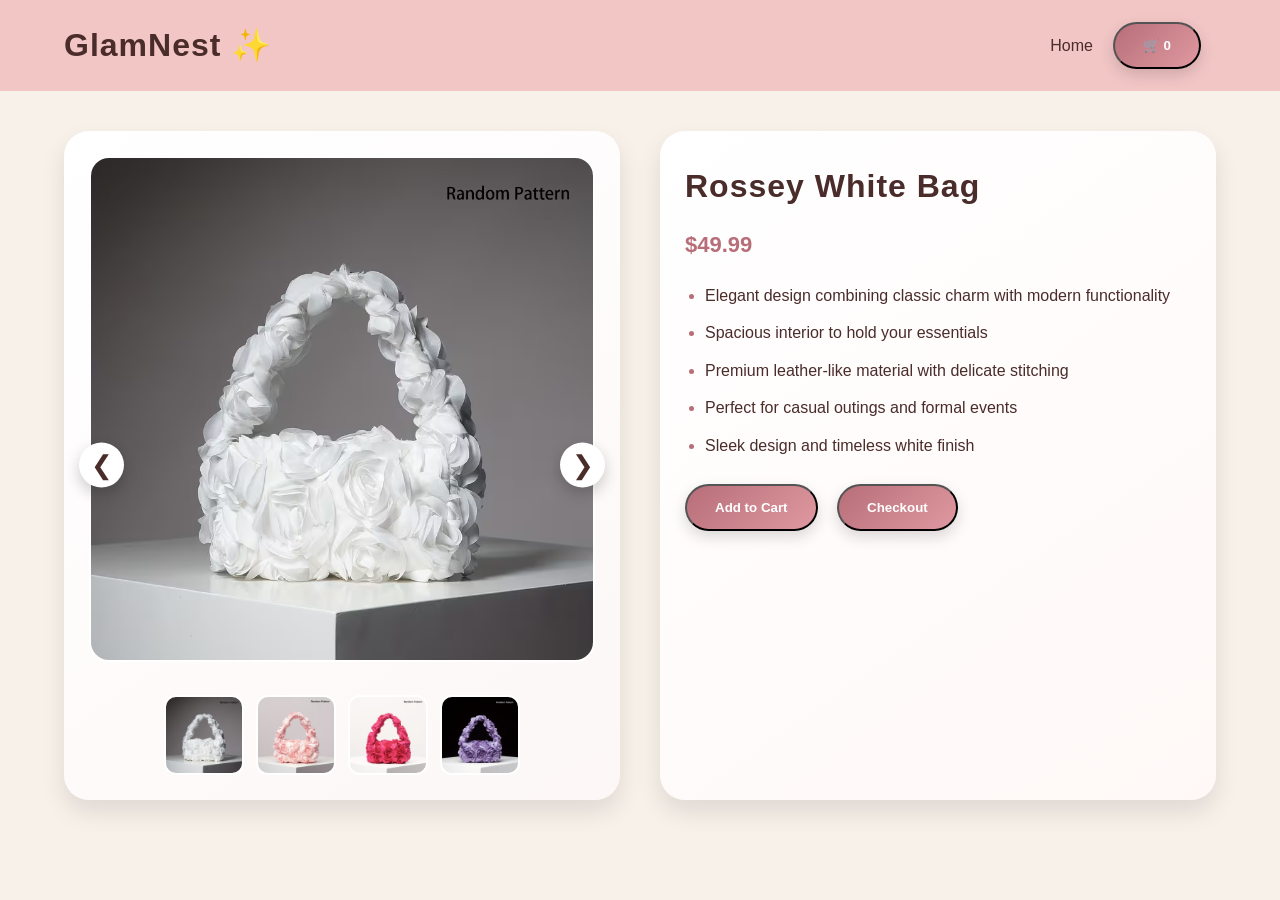
<file: RW.html>
<!DOCTYPE html>
<html lang="en">
<head>
  <meta charset="UTF-8">
  <meta name="viewport" content="width=device-width, initial-scale=1.0">
  <title>Rossey White Bag</title>
  <link rel="stylesheet" href="Products.css">
</head>
<body>

<header>
  <div class="container">
    <h1>GlamNest &#10024;</h1>
    <nav>
      <ul>
        <li><a href="index.html">Home</a></li>
         <li>
            <button class="cart-btn" onclick="window.location.href='cart.html'">
            🛒
            <span id="cart-count">0</span>
            </button>
        </li>
    </ul>
    </nav>
  </div>
</header>

<section id="product-details">
  <div class="container product-details-container">

    <!-- Product Images with Arrows -->
    <div class="product-images">
      <div class="image-slider">
        <span class="arrow prev">&#10094;</span>
        <img src="images/bag10.avif" alt="Rossey White Bag" class="main-image">
        <span class="arrow next">&#10095;</span>
      </div>

      <!-- Thumbnails -->
      <div class="other-images">
        <img src="images/bag10.avif" alt="Rossey White Bag">
        <img src="images/bag101.avif" alt="Rossey White Bag">
        <img src="images/bag102.avif" alt="Rossey White Bag">
        <img src="images/bag103.avif" alt="Rossey White Bag">
      </div>
    </div>

  <!-- Product Info -->
    <div class="product-info">
  <h2 class="product-name">Rossey White Bag</h2>
  <p class="price">$49.99</p>
  <ul class="product-features">
    <li>Elegant design combining classic charm with modern functionality</li>
    <li>Spacious interior to hold your essentials</li>
    <li>Premium leather-like material with delicate stitching</li>
    <li>Perfect for casual outings and formal events</li>
    <li>Sleek design and timeless white finish</li>
  </ul>
  
<button class="btn" onclick="addToCart('Rossey White Bag', 49.99, 'images/bag10.avif')">Add to Cart</button>
<button class="btn" onclick="window.location.href='checkout.html'">
        Checkout
      </button>
    </div>
</section>
<script src="script.js"></script>
<script>
  // Initialize cart from localStorage or empty array
  let cart = JSON.parse(localStorage.getItem('cart')) || [];

  function addToCart(name, price, image) {
    // Add product to cart array
    cart.push({ name, price, image });
    
    // Save updated cart to localStorage
    localStorage.setItem('cart', JSON.stringify(cart));

    // Update cart count on page
    const cartCount = document.getElementById('cart-count');
    cartCount.textContent = cart.length;

    // Optional: alert user
    alert(`${name} added to cart!`);
  }

  // On page load, update cart count
  document.addEventListener("DOMContentLoaded", () => {
    const cartCount = document.getElementById('cart-count');
    cartCount.textContent = cart.length;
  });
</script>

<script>
document.addEventListener("DOMContentLoaded", () => {
  const images = [
    "images/bag10.avif",
    "images/bag101.avif",
    "images/bag102.avif",
    "images/bag103.avif"
];


  let currentIndex = 0;
  const mainImage = document.querySelector(".main-image");
  const thumbnails = document.querySelectorAll(".other-images img");
  const prevBtn = document.querySelector(".prev");
  const nextBtn = document.querySelector(".next");

  function updateImage(index) {
    currentIndex = index;
    mainImage.src = images[currentIndex];
  }

  // Thumbnail click
  thumbnails.forEach((img, index) => {
    img.addEventListener("click", () => {
      updateImage(index);
    });
  });

  // Next arrow
  nextBtn.addEventListener("click", () => {
    currentIndex = (currentIndex + 1) % images.length;
    updateImage(currentIndex);
  });

  // Previous arrow
  prevBtn.addEventListener("click", () => {
    currentIndex = (currentIndex - 1 + images.length) % images.length;
    updateImage(currentIndex);
  });
});
</script>


</body>
</html>
</file>
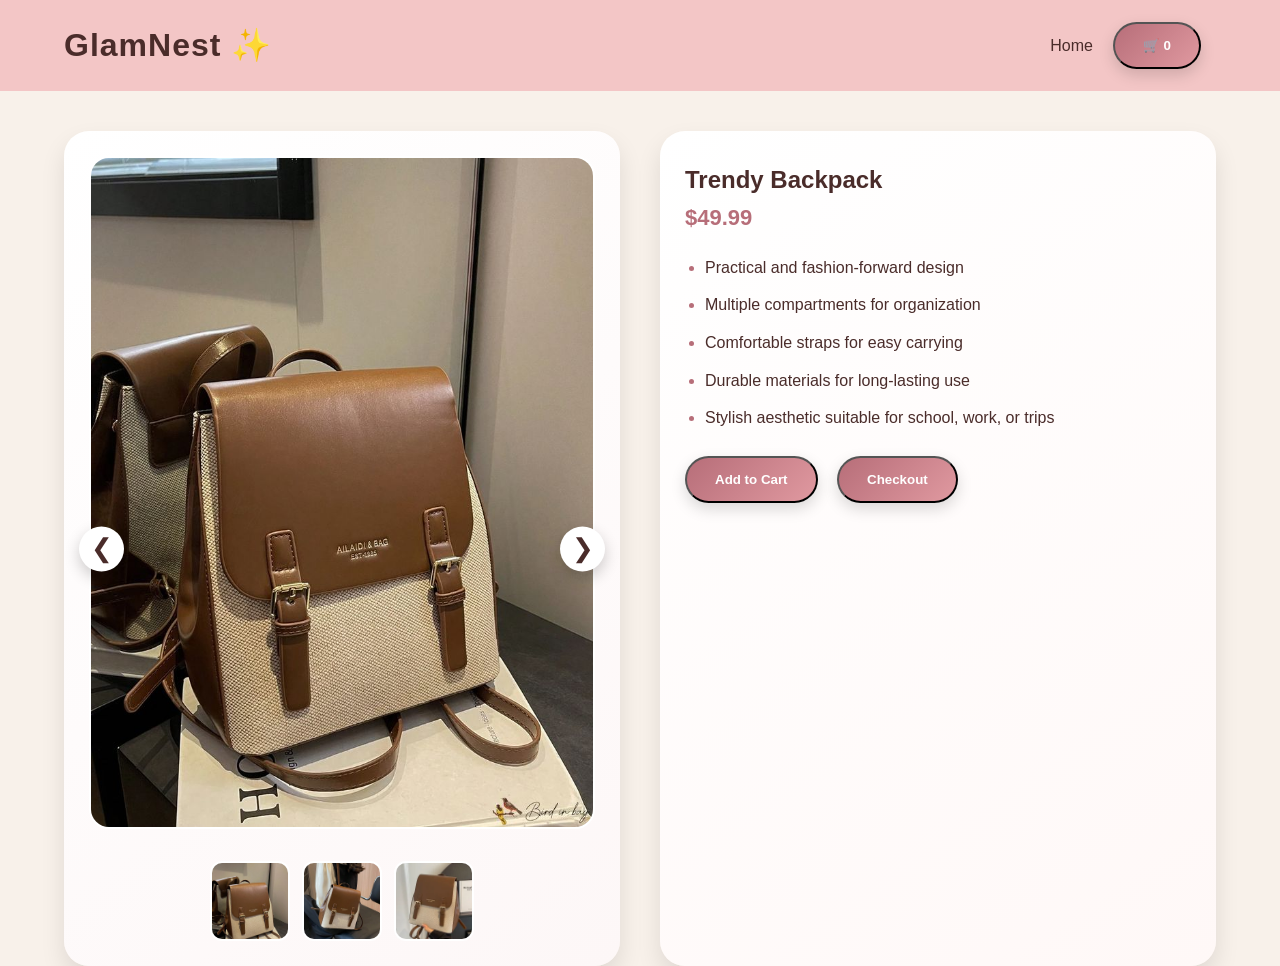
<file: TB.html>
<!DOCTYPE html>
<html lang="en">
<head>
  <meta charset="UTF-8">
  <meta name="viewport" content="width=device-width, initial-scale=1.0">
  <title>Trendy Backpack</title>
  <link rel="stylesheet" href="Products.css">
  <link rel="icon" type="image/png" href="logo\logo.png">
  <link rel="apple-touch-icon" href="logo\logo.png">
</head>
<body>

<header>
  <div class="container">
    <h1>GlamNest &#10024;</h1>
    <nav>
      <ul>
        <li><a href="index.html">Home</a></li>
         <li>
            <button class="cart-btn" onclick="window.location.href='cart.html'">
            🛒
            <span id="cart-count">0</span>
            </button>
        </li>
      </ul>
    </nav>
  </div>
</header>

<section id="product-details">
  <div class="container product-details-container">

    <!-- Product Images with Arrows -->
    <div class="product-images">
      <div class="image-slider">
        <span class="arrow prev">&#10094;</span>
        <img src="images/bag7.jfif" alt="Trendy Backpack" class="main-image">
        <span class="arrow next">&#10095;</span>
      </div>

      <!-- Thumbnails -->
      <div class="other-images">
        <img src="images/bag7.jfif" alt="Trendy Backpack">
        <img src="images/bag71.jpg" alt="Trendy Backpack">
        <img src="images/bag72.webp" alt="Trendy Backpack">
      </div>
    </div>

    <!-- Product Info -->
    <div class="product-info">
  <h2>Trendy Backpack</h2>
  <p class="price">$49.99</p>
  <ul class="product-features">
    <li>Practical and fashion-forward design</li>
    <li>Multiple compartments for organization</li>
    <li>Comfortable straps for easy carrying</li>
    <li>Durable materials for long-lasting use</li>
    <li>Stylish aesthetic suitable for school, work, or trips</li>
  </ul>

  <button class="btn" onclick="addToCart('Trendy Backpack', 49.99, 'images/bag7.jfif')">Add to Cart</button>
  <button class="btn" onclick="window.location.href='checkout.html'">Checkout</button>


  </div>
</section>
    <script src="script.js"></script>
<script>
  // Initialize cart from localStorage or empty array
  let cart = JSON.parse(localStorage.getItem('cart')) || [];

  function addToCart(name, price, image) {
    // Add product to cart array
    cart.push({ name, price, image });
    
    // Save updated cart to localStorage
    localStorage.setItem('cart', JSON.stringify(cart));

    // Update cart count on page
    const cartCount = document.getElementById('cart-count');
    cartCount.textContent = cart.length;

    // Optional: alert user
    alert(`${name} added to cart!`);
  }

  // On page load, update cart count
  document.addEventListener("DOMContentLoaded", () => {
    const cartCount = document.getElementById('cart-count');
    cartCount.textContent = cart.length;
  });
</script>

<script>
document.addEventListener("DOMContentLoaded", () => {
  const images = [
    "images/bag7.jfif",
    "images/bag71.jpg",
    "images/bag72.webp"
  ];

  let currentIndex = 0;
  const mainImage = document.querySelector(".main-image");
  const thumbnails = document.querySelectorAll(".other-images img");
  const prevBtn = document.querySelector(".prev");
  const nextBtn = document.querySelector(".next");

  function updateImage(index) {
    currentIndex = index;
    mainImage.src = images[currentIndex];
  }

  // Thumbnail click
  thumbnails.forEach((img, index) => {
    img.addEventListener("click", () => {
      updateImage(index);
    });
  });

  // Next arrow
  nextBtn.addEventListener("click", () => {
    currentIndex = (currentIndex + 1) % images.length;
    updateImage(currentIndex);
  });

  // Previous arrow
  prevBtn.addEventListener("click", () => {
    currentIndex = (currentIndex - 1 + images.length) % images.length;
    updateImage(currentIndex);
  });
});
</script>


</body>
</html>
</file>
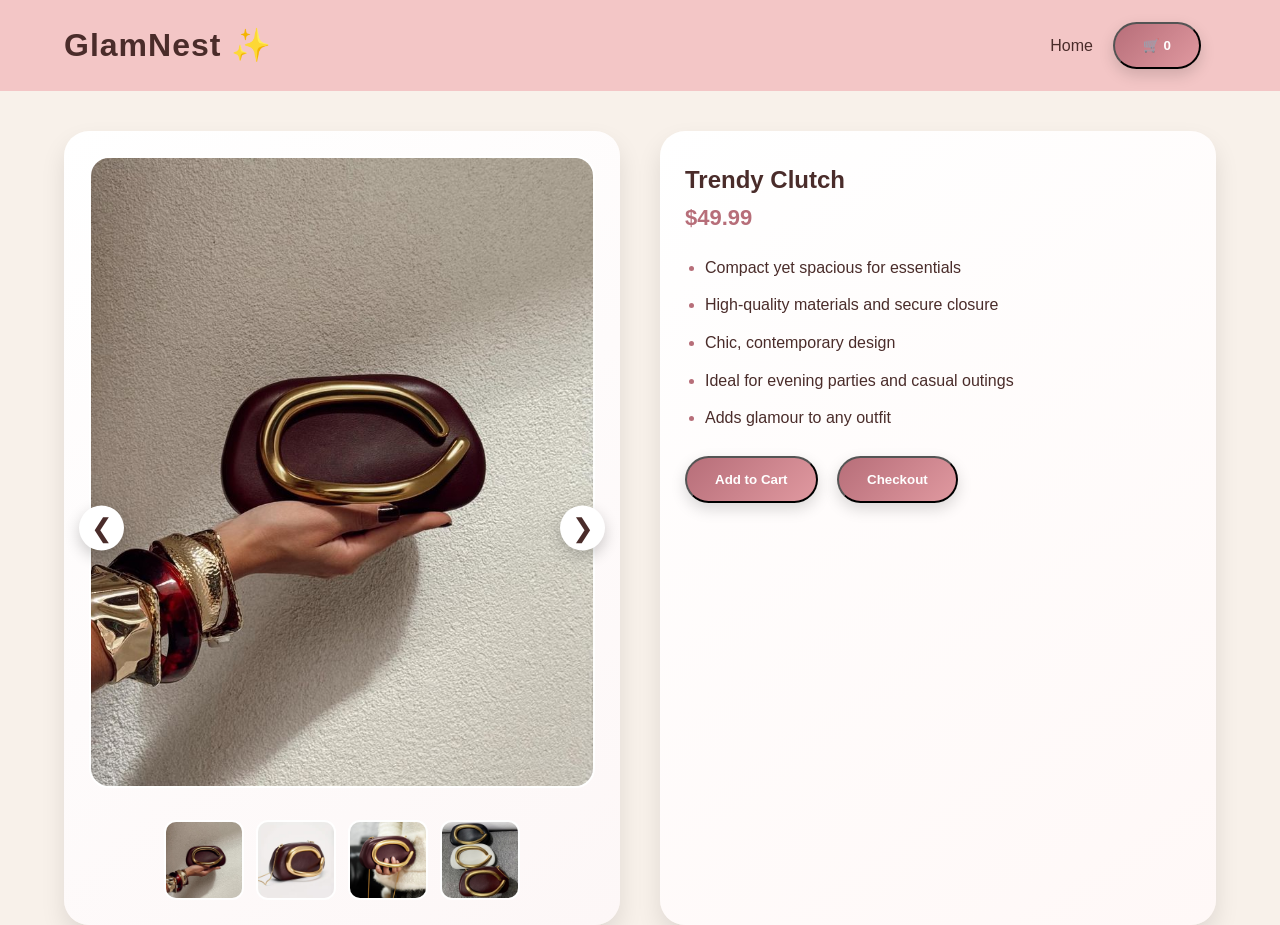
<file: Tclutch.html>
<!DOCTYPE html>
<html lang="en">
<head>
  <meta charset="UTF-8">
  <meta name="viewport" content="width=device-width, initial-scale=1.0">
  <title>Trendy Clutch</title>
  <link rel="stylesheet" href="Products.css">
  <link rel="icon" type="image/png" href="logo\logo.png">
  <link rel="apple-touch-icon" href="logo\logo.png">
</head>
<body>

<header>
  <div class="container">
    <h1>GlamNest &#10024;</h1>
    <nav>
      <ul>
        <li><a href="index.html">Home</a></li>
         <li>
            <button class="cart-btn" onclick="window.location.href='cart.html'">
            🛒
            <span id="cart-count">0</span>
            </button>
        </li>        
      </ul>
    </nav>
  </div>
</header>

<section id="product-details">
  <div class="container product-details-container">

    <!-- Product Images with Arrows -->
    <div class="product-images">
      <div class="image-slider">
        <span class="arrow prev">&#10094;</span>
        <img src="images/bag6.jfif" alt="Trendy Clutch" class="main-image">
        <span class="arrow next">&#10095;</span>
      </div>

      <!-- Thumbnails -->
      <div class="other-images">
        <img src="images/bag6.jfif" alt="Trendy Clutch">
        <img src="images/bag61.avif" alt="Trendy Clutch">
        <img src="images/bag62.avif" alt="Trendy Clutch">
        <img src="images/bag63.avif" alt="Trendy Clutch">
      </div>
    </div>

    <!-- Product Info -->
    <!-- Product Info + Buttons: Trendy Clutch -->
<div class="product-info">
  <h2>Trendy Clutch</h2>
  <p class="price">$49.99</p>
  <ul class="product-features">
    <li>Compact yet spacious for essentials</li>
    <li>High-quality materials and secure closure</li>
    <li>Chic, contemporary design</li>
    <li>Ideal for evening parties and casual outings</li>
    <li>Adds glamour to any outfit</li>
  </ul>
    <button class="btn" onclick="addToCart('Trendy Clutch', 49.99, 'images/bag6.jfif')">Add to Cart</button>
    <button class="btn" onclick="window.location.href='checkout.html'">Checkout</button>
</div>

</section>
    <script src="script.js"></script>
<script>
  // Initialize cart from localStorage or empty array
  let cart = JSON.parse(localStorage.getItem('cart')) || [];

  function addToCart(name, price, image) {
    // Add product to cart array
    cart.push({ name, price, image });
    
    // Save updated cart to localStorage
    localStorage.setItem('cart', JSON.stringify(cart));

    // Update cart count on page
    const cartCount = document.getElementById('cart-count');
    cartCount.textContent = cart.length;

    // Optional: alert user
    alert(`${name} added to cart!`);
  }

  // On page load, update cart count
  document.addEventListener("DOMContentLoaded", () => {
    const cartCount = document.getElementById('cart-count');
    cartCount.textContent = cart.length;
  });
</script>

<script>
document.addEventListener("DOMContentLoaded", () => {
 const images = [
    "images/bag6.jfif",
    "images/bag61.avif",
    "images/bag62.avif",
    "images/bag63.avif"
];

  let currentIndex = 0;
  const mainImage = document.querySelector(".main-image");
  const thumbnails = document.querySelectorAll(".other-images img");
  const prevBtn = document.querySelector(".prev");
  const nextBtn = document.querySelector(".next");

  function updateImage(index) {
    currentIndex = index;
    mainImage.src = images[currentIndex];
  }

  // Click on thumbnails
  thumbnails.forEach((img, index) => {
    img.addEventListener("click", () => {
      updateImage(index);
    });
  });

  // Next arrow
  nextBtn.addEventListener("click", () => {
    currentIndex = (currentIndex + 1) % images.length;
    updateImage(currentIndex);
  });

  // Previous arrow
  prevBtn.addEventListener("click", () => {
    currentIndex = (currentIndex - 1 + images.length) % images.length;
    updateImage(currentIndex);
  });
});
</script>


</body>
</html>
</file>
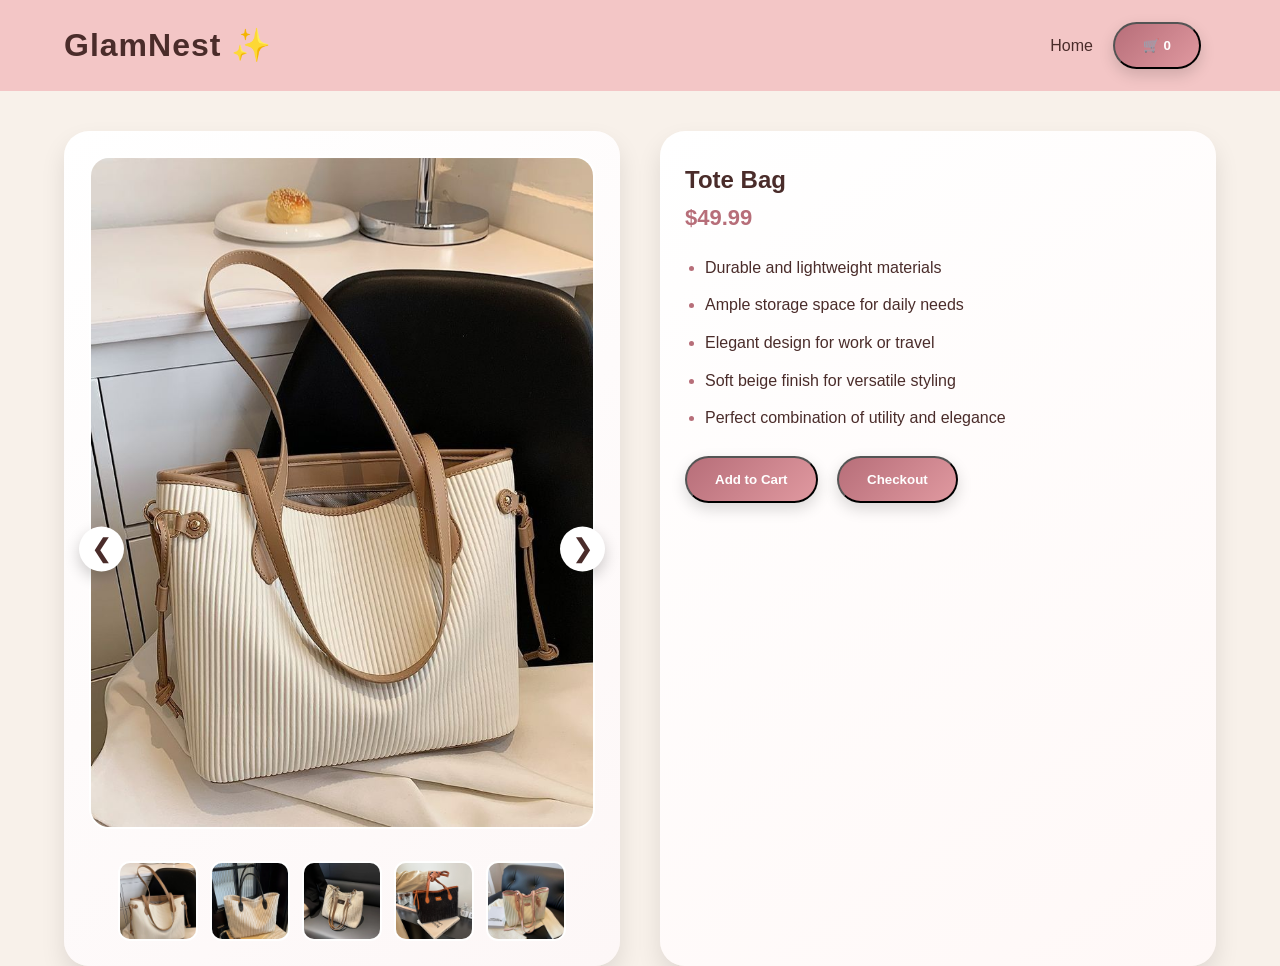
<file: Tote.html>
<!DOCTYPE html>
<html lang="en">
<head>
  <meta charset="UTF-8">
  <meta name="viewport" content="width=device-width, initial-scale=1.0">
  <title>Tote Bag</title>
  <link rel="stylesheet" href="Products.css"> <!-- Your main CSS -->
  <link rel="icon" type="image/png" href="logo\logo.png">
  <link rel="apple-touch-icon" href="logo\logo.png">
</head>
<body>

<header>
  <div class="container">
    <h1>GlamNest &#10024;</h1>
    <nav>
      <ul>
        <li><a href="index.html">Home</a></li>
         <li>
            <button class="cart-btn" onclick="window.location.href='cart.html'">
            🛒
            <span id="cart-count">0</span>
            </button>
        </li>
    </ul>
    </nav>
  </div>
</header>

<section id="product-details">
  <div class="container product-details-container">

    <!-- Product Images -->
    <div class="product-images">
      <div class="image-slider">
        <span class="arrow prev">&#10094;</span>
        <img src="images/bag4.jfif" alt="Tote Bag" class="main-image">
        <span class="arrow next">&#10095;</span>
      </div>
      <div class="other-images">
        <img src="images/bag4.jfif" alt="Tote Bag">
        <img src="images/bag41.webp" alt="Tote Bag">
        <img src="images/bag42.webp" alt="Tote Bag">
        <img src="images/bag43.jpg" alt="Tote Bag">
        <img src="images/bag44.jpg" alt="Tote Bag">
      </div>
    </div>

    <!-- Product Info -->
    <!-- Product Info + Buttons: Tote Bag -->
<div class="product-info">
  <h2>Tote Bag</h2>
  <p class="price">$49.99</p>
  <ul class="product-features">
    <li>Durable and lightweight materials</li>
    <li>Ample storage space for daily needs</li>
    <li>Elegant design for work or travel</li>
    <li>Soft beige finish for versatile styling</li>
    <li>Perfect combination of utility and elegance</li>
  </ul>
 
    <button class="btn" onclick="addToCart('Tote Bag', 49.99, 'images/bag4.jfif')">Add to Cart</button>
    <button class="btn" onclick="window.location.href='checkout.html'">Checkout</button>
  </div>

</section>
<script src="script.js"></script>
<script>
  // Initialize cart from localStorage or empty array
  let cart = JSON.parse(localStorage.getItem('cart')) || [];

  function addToCart(name, price, image) {
    // Add product to cart array
    cart.push({ name, price, image });
    
    // Save updated cart to localStorage
    localStorage.setItem('cart', JSON.stringify(cart));

    // Update cart count on page
    const cartCount = document.getElementById('cart-count');
    cartCount.textContent = cart.length;

    // Optional: alert user
    alert(`${name} added to cart!`);
  }

  // On page load, update cart count
  document.addEventListener("DOMContentLoaded", () => {
    const cartCount = document.getElementById('cart-count');
    cartCount.textContent = cart.length;
  });
</script>

<script>
document.addEventListener("DOMContentLoaded", () => {
 const images = [
    "images/bag4.jfif",
    "images/bag41.webp",
    "images/bag42.webp",
    "images/bag43.jpg",
    "images/bag44.jpg"
];


  let currentIndex = 0;
  const mainImage = document.querySelector(".main-image");
  const thumbnails = document.querySelectorAll(".other-images img");
  const prevBtn = document.querySelector(".prev");
  const nextBtn = document.querySelector(".next");

  function updateImage(index) {
    currentIndex = index;
    mainImage.src = images[currentIndex];
  }

  // Thumbnail click
  thumbnails.forEach((img, index) => {
    img.addEventListener("click", () => {
      updateImage(index);
    });
  });

  // Next arrow
  nextBtn.addEventListener("click", () => {
    currentIndex = (currentIndex + 1) % images.length;
    updateImage(currentIndex);
  });

  // Previous arrow
  prevBtn.addEventListener("click", () => {
    currentIndex = (currentIndex - 1 + images.length) % images.length;
    updateImage(currentIndex);
  });
});
</script>


</body>
</html>
</file>
<file: style.css>
/* ==============================
   GLOBAL STYLES
   ============================== */
* {
    margin: 0;
    padding: 0;
    box-sizing: border-box;
    font-family: 'Poppins', sans-serif, "Segoe UI Emoji", "Apple Color Emoji", "Noto Color Emoji";
}

/* Body */
body {
    background-color: #f8f1ea; /* beige */
    color: #4a2c2a;
    line-height: 1.6;
}

/* Container */
.container {
    width: 90%;
    max-width: 1200px;
    margin: auto;
}

/* Header */
header {
    background-color: #f3c6c6; /* soft pink */
    padding: 20px 0;
}

header h1 {
    color: #4a2c2a;
    font-size: 32px;
}

/* Navigation */
nav ul {
    list-style: none;
    display: flex;
    gap: 20px;
    align-items: center;
}

nav a {
    text-decoration: none;
    color: #4a2c2a;
    font-weight: 500;
}

nav a:hover {
    color: #b76e79;
}

/* Header layout */
header .container {
    display: flex;
    justify-content: space-between;
    align-items: center;
}

/* ==============================
   HERO SECTION
   ============================== */
.hero {
    background-color: #fde2e4;
    padding: 60px 20px;
    text-align: center;
}

.hero-text h2 {
    font-size: 36px;
    margin-bottom: 10px;
}

.hero-text p {
    font-size: 18px;
}

/* HERO SLIDESHOW */
.slideshow-container {
    position: relative;
    width: 90%;
    max-width: 800px;
    height: 420px;
    margin: 0 auto;
    overflow: hidden;
    border-radius: 20px;
}

.slides-wrapper {
    display: flex;
    width: 100%;
    height: 100%;
    transition: transform 0.7s ease-in-out;
}

.slides-wrapper .slide {
    min-width: 100%;
    height: 100%;
    object-fit: cover;
}

/* HERO SLIDESHOW ARROWS */
.slideshow-container .prev,
.slideshow-container .next {
    position: absolute;
    top: 50%;
    transform: translateY(-50%);
    background-color: #ffffff;
    color: #8b5e3c;
    font-size: 24px;
    width: 40px;
    height: 40px;
    border-radius: 50%;
    cursor: pointer;
    user-select: none;
    z-index: 10;
    box-shadow: 0 4px 10px rgba(0,0,0,0.2);
    transition: background-color 0.3s, transform 0.3s;
}

.slideshow-container .prev:hover,
.slideshow-container .next:hover {
    background-color: #f0f0f0;
    transform: translateY(-50%) scale(1.1);
}

.slideshow-container .prev { left: 15px; }
.slideshow-container .next { right: 15px; }

/* Responsive adjustments for arrows */
@media screen and (max-width: 768px) {
    .slideshow-container .prev,
    .slideshow-container .next {
        font-size: 20px;
        padding: 8px;
    }
}

@media screen and (max-width: 480px) {
    .slideshow-container .prev,
    .slideshow-container .next {
        font-size: 18px;
        padding: 6px;
    }
}

.media-frame {
    position: relative;
    width: 100%;
    height: 300px;
    border-radius: 15px;
    border: 2px solid #fde2e4;
    overflow: hidden;
    transition: transform 0.3s, border-color 0.3s;
}

.media-frame:hover {
    transform: scale(1.05);
    border-color: #f3c6c6;
}

/* Images and videos inside frame */
.media-frame img,
.media-frame video {
    width: 100%;
    height: 100%;
    object-fit: cover;
    display: block;
    border-radius: 15px;
}

/* Poster on top */
.video-poster {
    position: absolute;
    inset: 0;
    z-index: 2;
    width: 100%;
    height: 100%;
    object-fit: cover;
    display: block;
    border-radius: 15px;
    transition: opacity 0.3s ease-in-out;
}

/* Video underneath */
.auto-video {
    position: absolute;
    inset: 0;
    z-index: 1;
    width: 100%;
    height: 100%;
    object-fit: cover;
    border-radius: 15px;
}

/* Hover effect to hide poster and reveal video */
.media-frame:hover .video-poster {
    opacity: 0;
}
/* ==============================
   MEDIA FRAME (IMAGE + VIDEO)
   ============================== */

/* ==============================
   SECTIONS
   ============================== */
section {
    padding: 60px 0;
}

section h2 {
    text-align: center;
    font-size: 30px;
    margin-bottom: 20px;
}

/* About */
#about p {
    text-align: center;
    max-width: 800px;
    margin: 10px auto;
}

/* Products */
.product-grid {
    display: grid;
    grid-template-columns: repeat(auto-fit, minmax(220px, 1fr));
    gap: 25px;
    margin-top: 30px;
}

.product-card {
    background-color: #fff;
    padding: 20px;
    border-radius: 20px;
    text-align: center;
    box-shadow: 0 8px 20px rgba(0,0,0,0.1);
    transition: transform 0.3s;
}

.product-card:hover {
    transform: translateY(-8px);
}

.product-card img {
    width: 100%;
    height: 300px;
    object-fit: cover;
    border-radius: 15px;
    border: 2px solid #fde2e4;
    transition: transform 0.3s, border-color 0.3s;
}

.product-card img:hover {
    transform: scale(1.05);
    border-color: #f3c6c6;
}

.product-card h3 {
    margin: 15px 0 5px;
}

.product-card p {
    font-weight: bold;
    color: #b76e79;
}

/* Buttons */
.product-info .btn, button {
  display: inline-block;
  background: linear-gradient(135deg, #b76e79, #e099a0);
  color: white;
  padding: 14px 28px;
  border-radius: 30px;
  margin-right: 15px;
  text-decoration: none;
  font-weight: 600;
  cursor: pointer;
  transition: all 0.3s;
  box-shadow: 0 6px 15px rgba(0,0,0,0.15);
}
.product-info .btn:hover, button:hover {
  background: linear-gradient(135deg, #9c4f5a, #c9767f);
  transform: scale(1.08) translateY(-2px);
  box-shadow: 0 10px 20px rgba(0,0,0,0.2);
}
/* Newsletter */
#newsletter {
    background-color: #fde2e4;
    text-align: center;
}

#newsletter input {
    padding: 10px;
    width: 250px;
    border-radius: 20px;
    border: 1px solid #ccc;
    margin-right: 10px;
}

/* Contact */
#contact form {
    max-width: 500px;
    margin: auto;
    display: flex;
    flex-direction: column;
    gap: 15px;
}

#contact input,
#contact textarea {
    padding: 12px;
    border-radius: 15px;
    border: 1px solid #ccc;
}

#contact textarea {
    resize: none;
    height: 120px;
}

#char-count {
  display: block;
  text-align: left;
  font-size: 12px;
  color: #8b5e3c;
  margin-top: 5px;
}

/* Footer */
.site-footer {
    background-color: #2e1b18;
    color: #f5e9e2;
    padding: 60px 20px 0;
    font-family: 'Poppins', sans-serif;
}

.footer-container {
    max-width: 1200px;
    margin: auto;
    display: grid;
    grid-template-columns: repeat(auto-fit, minmax(220px, 1fr));
    gap: 40px;
}

.footer-column h3,
.footer-column h4 {
    color: #ffb7a5;
    margin-bottom: 15px;
}

.footer-column p {
    font-size: 14px;
    line-height: 1.7;
}

.footer-column ul {
    list-style: none;
    padding: 0;
}

.footer-column ul li {
    margin-bottom: 10px;
}

.footer-column ul li a {
    color: #f5e9e2;
    text-decoration: none;
    font-size: 14px;
    transition: color 0.3s ease;
}

.footer-column ul li a:hover {
    color: #ffb7a5;
}

.footer-column a {
    color: #ffb7a5;
    text-decoration: none;
}

.footer-column a:hover {
    text-decoration: underline;
}

/* Social Icons */
.social-icons {
    margin-top: 20px;
    display: flex;
    gap: 15px;
}

.social-icons a {
    width: 40px;
    height: 40px;
    background-color: #241310;
    display: flex;
    align-items: center;
    justify-content: center;
    border-radius: 50%;
    color: #ffb7a5;
    font-size: 18px;
    transition: all 0.3s ease;
}

.social-icons a:hover {
    background-color: #ffb7a5;
    color: #2e1b18;
    transform: translateY(-3px);
}

/* Bottom bar */
.footer-bottom {
    margin-top: 40px;
    padding: 15px 0;
    text-align: center;
    background-color: #241310;
    font-size: 13px;
}
small {
    display: block;
    margin-top: 5px;
    font-size: 12px;
    color: #666;
}

#newsletter-message,
#contact-feedback {
    margin-top: 10px;
    font-size: 14px;
}

/* =========================
   MOBILE NAVIGATION STYLE
   ========================= */
@media (max-width: 768px) {

  .navbar {
    display: flex;
    flex-direction: column;
    align-items: center;
    padding: 14px 16px;
    background-color:#b76e79;
  }

  /* GlamNest on top */
  .logo,
  .navbar h1 {
    font-size: 26px;
    font-weight: 600;
    margin-bottom: 10px;
    text-align: center;
  }

  /* Links on second line */
  .nav-links {
    display: flex;
    flex-wrap: wrap;
    justify-content: center;
    gap: 12px;
  }

  .nav-links a {
    font-size: 14px;
    white-space: nowrap;
  }

  /* Optional: cart below links */
  .cart-icon {
    margin-top: 8px;
  }
}
</file>
<file: cart-checkout.css>
/* ==============================
   CART & CHECKOUT – GLAMNEST THEME
   Matches style.css (Pink / Beige)
   ============================== */
/* ==============================
   CART BUTTON (HEADER / NAV)
   ============================== */

.cart-btn {
    position: relative;
    background-color: #b76e79;
    color: white;
    border: none;
    padding: 10px 20px;
    border-radius: 25px;
    cursor: pointer;
    font-weight: 500;
}

/* Cart count bubble */
#cart-count {
    position: absolute;
    top: -6px;
    right: -6px;
    background-color: #4a2c2a; /* brown */
    color: #fff;
    font-size: 12px;
    width: 20px;
    height: 20px;
    border-radius: 50%;
    display: flex;
    align-items: center;
    justify-content: center;
}

* {
    margin: 0;
    padding: 0;
    box-sizing: border-box;
    font-family: 'Poppins', sans-serif, "Segoe UI Emoji", "Apple Color Emoji", "Noto Color Emoji";
}

/* Body */
body {
    background-color: #f8f1ea; /* same beige */
    color: #4a2c2a;
    line-height: 1.6;
}

/* Container */
.container {
    width: 90%;
    max-width: 1000px;
    margin: auto;
    padding: 30px 0;
}

/* Header */
header {
    background-color: #f3c6c6; /* soft pink */
    padding: 25px 0;
    margin-bottom: 30px;
}

header h1 {
    text-align: center;
    font-size: 32px;
    color: #4a2c2a;
}

header a {
    display: block;
    text-align: center;
    margin-top: 5px;
    text-decoration: none;
    color: #b76e79;
    font-size: 14px;
}

header a:hover {
    text-decoration: underline;
}

/* ==============================
   CART PAGE
   ============================== */

#cartItems {
    display: grid;
    grid-template-columns: repeat(auto-fit, minmax(230px, 1fr));
    gap: 25px;
}

.product-card {
    background-color: #fff;
    padding: 20px;
    border-radius: 20px;
    text-align: center;
    box-shadow: 0 8px 20px rgba(0,0,0,0.1);
    transition: transform 0.3s;
}

.product-card:hover {
    transform: translateY(-6px);
}

.product-card img {
    width: 100%;
    height: 220px;
    object-fit: cover;
    border-radius: 15px;
    border: 2px solid #fde2e4;
}

.product-card h3 {
    margin: 12px 0 5px;
}

.product-card p {
    font-weight: bold;
    color: #b76e79;
}

/* Buttons */
button {
    background-color: #b76e79;
    color: white;
    border: none;
    padding: 10px 18px;
    border-radius: 25px;
    cursor: pointer;
    margin-top: 12px;
    transition: background-color 0.3s;
}

button:hover {
    background-color: #9c4f5a;
}

/* Total */
#total {
    margin-top: 30px;
    font-size: 20px;
    text-align: right;
    font-weight: bold;
}

/* Checkout Button */
.checkout-btn {
    width: 100%;
    margin-top: 20px;
}

/* ==============================
   CHECKOUT PAGE
   ============================== */

form {
    max-width: 500px;
    margin: auto;
    background-color: #fde2e4; /* light pink */
    padding: 30px;
    border-radius: 25px;
    box-shadow: 0 8px 20px rgba(0,0,0,0.1);
}

form input,
form select {
    width: 100%;
    padding: 12px;
    margin-bottom: 15px;
    border-radius: 20px;
    border: 1px solid #ccc;
}

form input:focus,
form select:focus {
    outline: none;
    border-color: #b76e79;
}

/* Success Message */
#success {
    margin-top: 20px;
    font-weight: bold;
    color: #4a7c59;
    text-align: center;
}
</file>
<file: Products.css>
/* ==============================
GLOBAL STYLES
============================== */
* {
  margin: 0;
  padding: 0;
  box-sizing: border-box;
  font-family: 'Poppins', sans-serif, "Segoe UI Emoji", "Apple Color Emoji", "Noto Color Emoji";
}

body {
  background-color: #f8f1ea;
  color: #4a2c2a;
  line-height: 1.6;
}

/* Container */
.container {
  width: 90%;
  max-width: 1200px;
  margin: auto;
}

/* Header */
header {
  background-color: #f3c6c6;
  padding: 20px 0;
}
header h1 {
  color: #4a2c2a;
  font-size: 32px;
  letter-spacing: 1px;
}

/* Navigation */
nav ul {
  list-style: none;
  display: flex;
  gap: 20px;
  align-items: center;
}
nav a {
  text-decoration: none;
  color: #4a2c2a;
  font-weight: 500;
  transition: color 0.3s;
}
nav a:hover { color: #b76e79; }

/* Header layout */
header .container {
  display: flex;
  justify-content: space-between;
  align-items: center;
}

/* ==============================
PRODUCT DETAILS SECTION
============================== */
.product-details-container {
  display: flex;
  gap: 40px;
  flex-wrap: wrap;
  margin-top: 40px;
}

/* Product Name Heading */
.product-name {
  font-size: 32px;
  font-weight: 700;
  color: #4a2c2a;
  letter-spacing: 1px;
  margin-bottom: 15px;
  font-family: 'Poppins', sans-serif;
  text-transform: capitalize;
}

/* Price */
.price {
  font-size: 22px;
  font-weight: 600;
  color: #b76e79;
  margin-bottom: 20px;
}

/* Bullet List */
.product-features {
  list-style-type: disc;
  padding-left: 20px;
  margin-bottom: 25px;
}
.product-features li {
  margin-bottom: 12px;
  line-height: 1.6;
  color: #4a2c2a;
  font-size: 16px;
}
.product-features li::marker {
  color: #b76e79; /* Pink bullet */
  font-weight: bold;
}

/* Product Images */
.product-images {
  flex: 1;
  min-width: 300px;
  background: linear-gradient(145deg, #fff, #fdf7f7);
  padding: 25px;
  border-radius: 25px;
  box-shadow: 0 12px 25px rgba(0,0,0,0.1);
  position: relative;
  transition: transform 0.3s, box-shadow 0.3s;
}
.product-images:hover {
  transform: translateY(-5px);
  box-shadow: 0 18px 35px rgba(0,0,0,0.15);
}
.product-images .main-image {
  width: 100%;
  border-radius: 20px;
  margin-bottom: 15px;
  border: 2px solid #fff;
  transition: transform 0.3s;
}
.product-images .main-image:hover { transform: scale(1.02); }

/* Thumbnail Images */
.product-images .other-images {
  display: flex;
  gap: 12px;
  justify-content: center;
  flex-wrap: wrap;
  margin-top: 10px;
}
.product-images .other-images img {
  width: 80px;
  height: 80px;
  object-fit: cover;
  border-radius: 12px;
  cursor: pointer;
  border: 2px solid #fff;
  transition: transform 0.3s, border-color 0.3s, box-shadow 0.3s;
}
.product-images .other-images img:hover {
  transform: scale(1.1) rotate(2deg);
  border-color: #f3c6c6;
  box-shadow: 0 6px 20px rgba(0,0,0,0.12);
}

/* Arrows */
.image-slider .arrow {
  position: absolute;
  top: 50%;
  transform: translateY(-50%);
  background-color: #ffffff;
  color: #4a2c2a;
  font-size: 26px;
  width: 45px;
  height: 45px;
  border-radius: 50%;
  display: flex;
  align-items: center;
  justify-content: center;
  cursor: pointer;
  user-select: none;
  box-shadow: 0 6px 15px rgba(0,0,0,0.2);
  transition: background-color 0.3s, transform 0.3s;
}
.image-slider .arrow.prev { left: 15px; }
.image-slider .arrow.next { right: 15px; }
.image-slider .arrow:hover {
  background-color: #f3c6c6;
  transform: translateY(-50%) scale(1.15);
}

/* Product Info */
.product-info {
  flex: 1;
  min-width: 300px;
  background: linear-gradient(145deg, #fff, #fff8f7);
  padding: 30px 25px;
  border-radius: 25px;
  box-shadow: 0 12px 25px rgba(0,0,0,0.1);
  transition: transform 0.3s, box-shadow 0.3s;
}
.product-info:hover {
  transform: translateY(-5px);
  box-shadow: 0 18px 35px rgba(0,0,0,0.15);
}

/* Product Name */
.product-name {
  font-size: 32px;
  font-weight: 700;
  color: #4a2c2a;
  letter-spacing: 1px;
  margin-bottom: 15px;
  text-transform: capitalize;
}

/* Price */
.price {
  font-size: 22px;
  font-weight: 600;
  color: #b76e79;
  margin-bottom: 20px;
}

/* Bullet List */
.product-features {
  list-style-type: disc;
  padding-left: 20px;
  margin-bottom: 25px;
}
.product-features li {
  margin-bottom: 12px;
  line-height: 1.6;
  color: #4a2c2a;
  font-size: 16px;
}
.product-features li::marker {
  color: #b76e79;
  font-weight: bold;
}

/* Buttons */
.product-info .btn, button {
  display: inline-block;
  background: linear-gradient(135deg, #b76e79, #e099a0);
  color: white;
  padding: 14px 28px;
  border-radius: 30px;
  margin-right: 15px;
  text-decoration: none;
  font-weight: 600;
  cursor: pointer;
  transition: all 0.3s;
  box-shadow: 0 6px 15px rgba(0,0,0,0.15);
}
.product-info .btn:hover, button:hover {
  background: linear-gradient(135deg, #9c4f5a, #c9767f);
  transform: scale(1.08) translateY(-2px);
  box-shadow: 0 10px 20px rgba(0,0,0,0.2);
}

/* Responsive adjustments */
@media screen and (max-width: 768px) {
  .product-details-container {
    flex-direction: column;
  }
  .product-images, .product-info {
    min-width: 100%;
  }
  .product-images .other-images img {
    width: 60px;
    height: 60px;
  }
}
</file>
